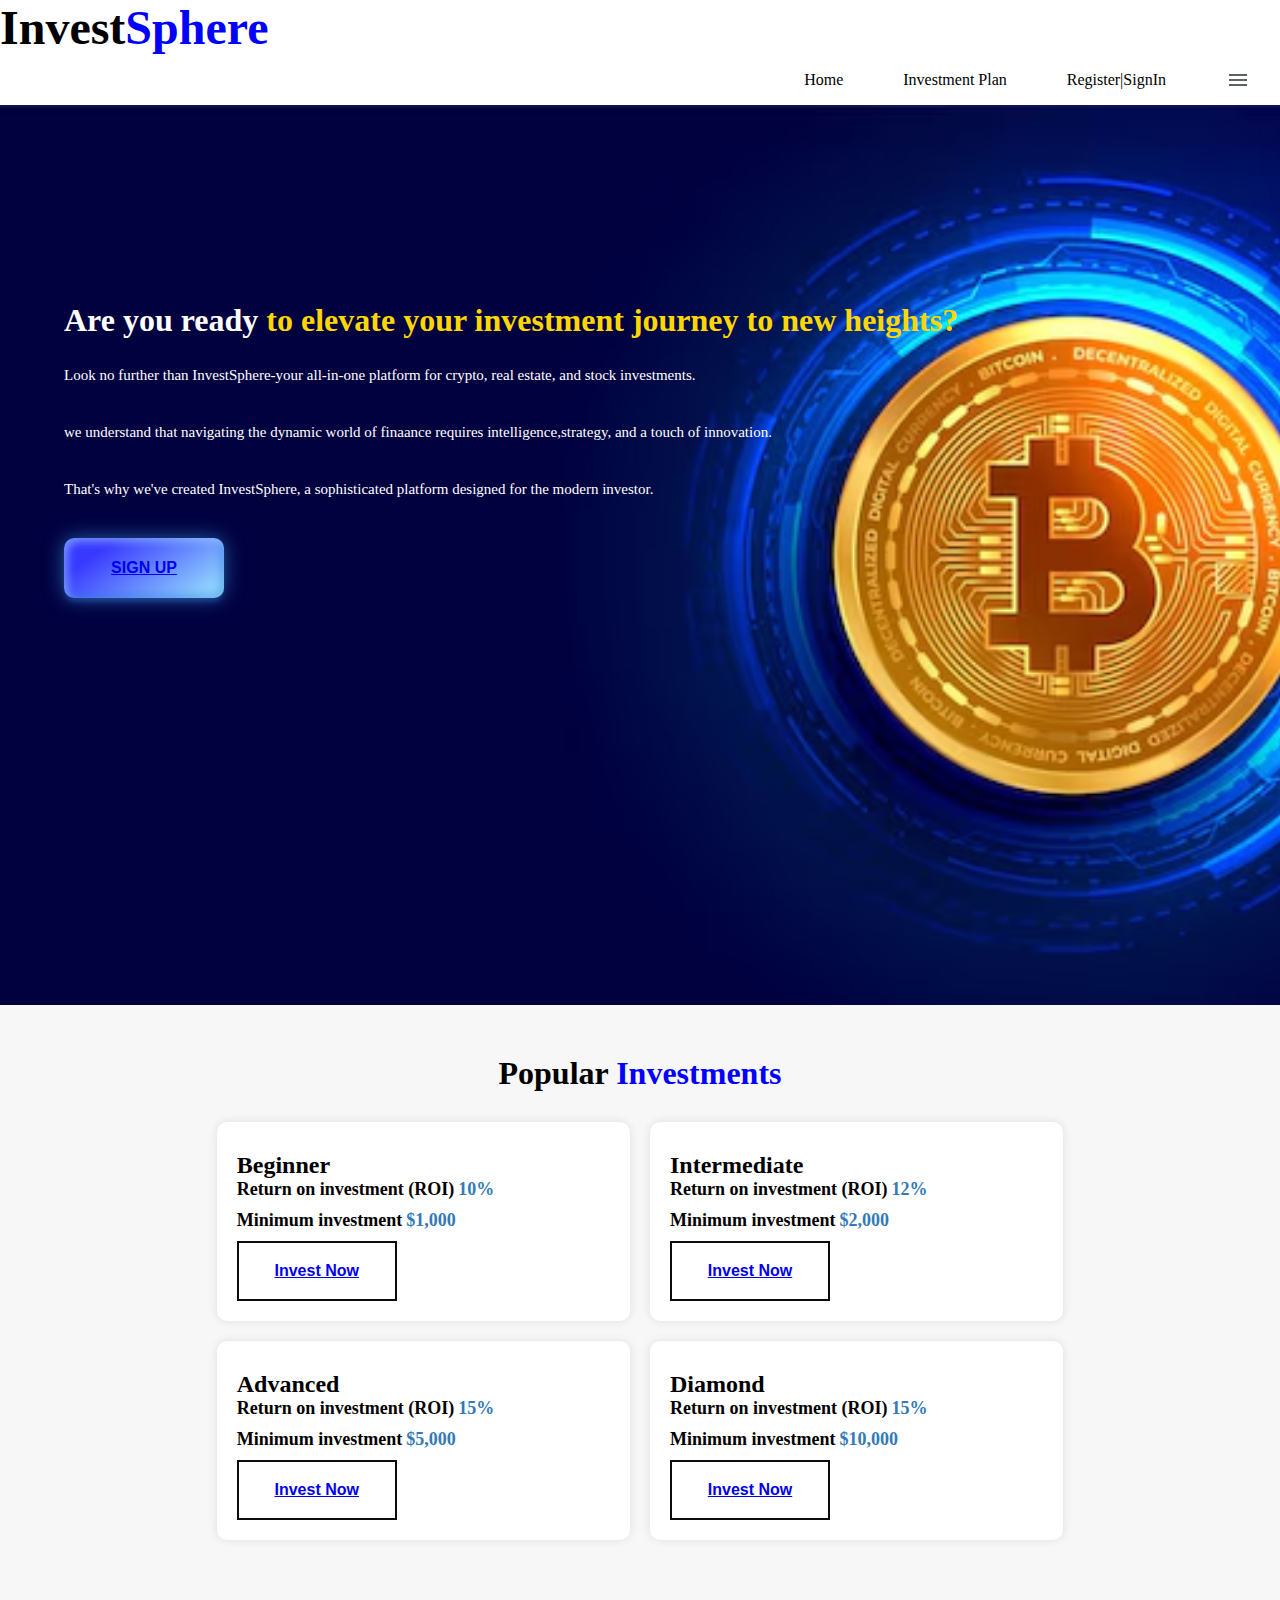
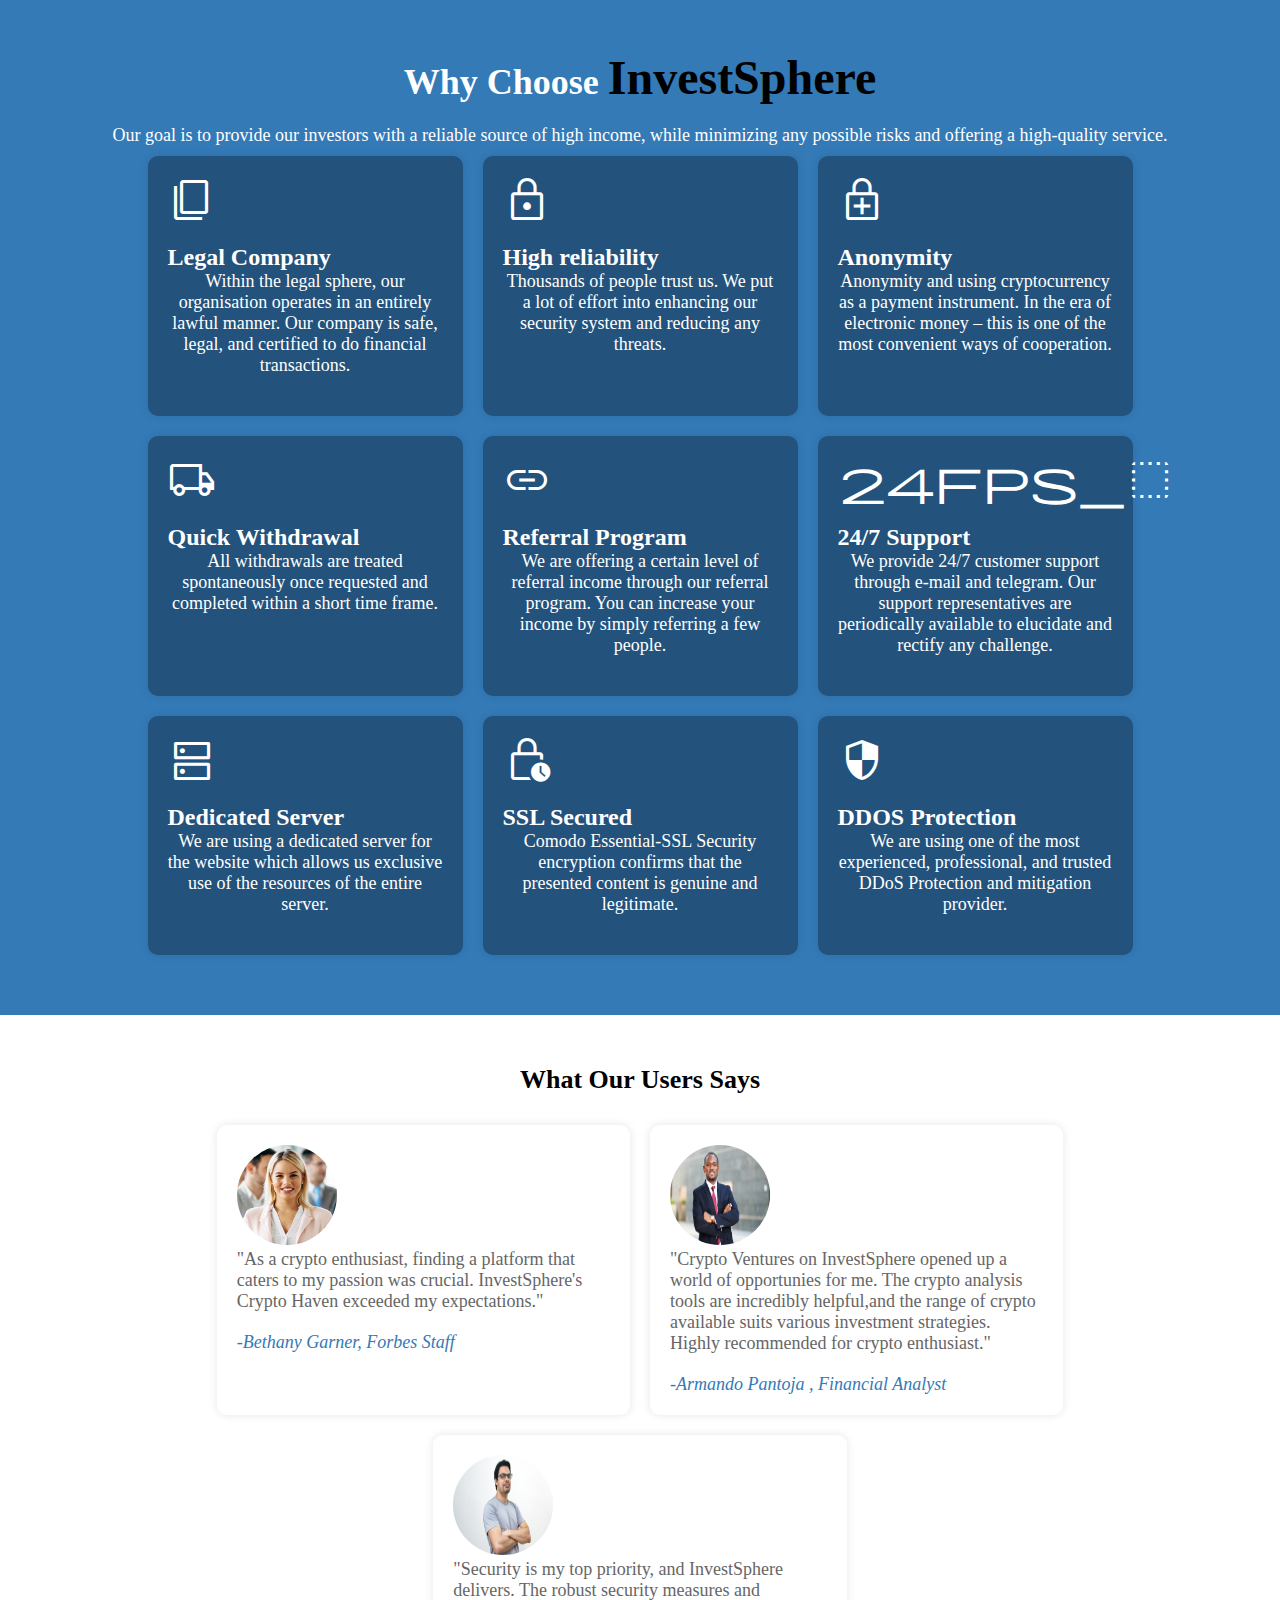
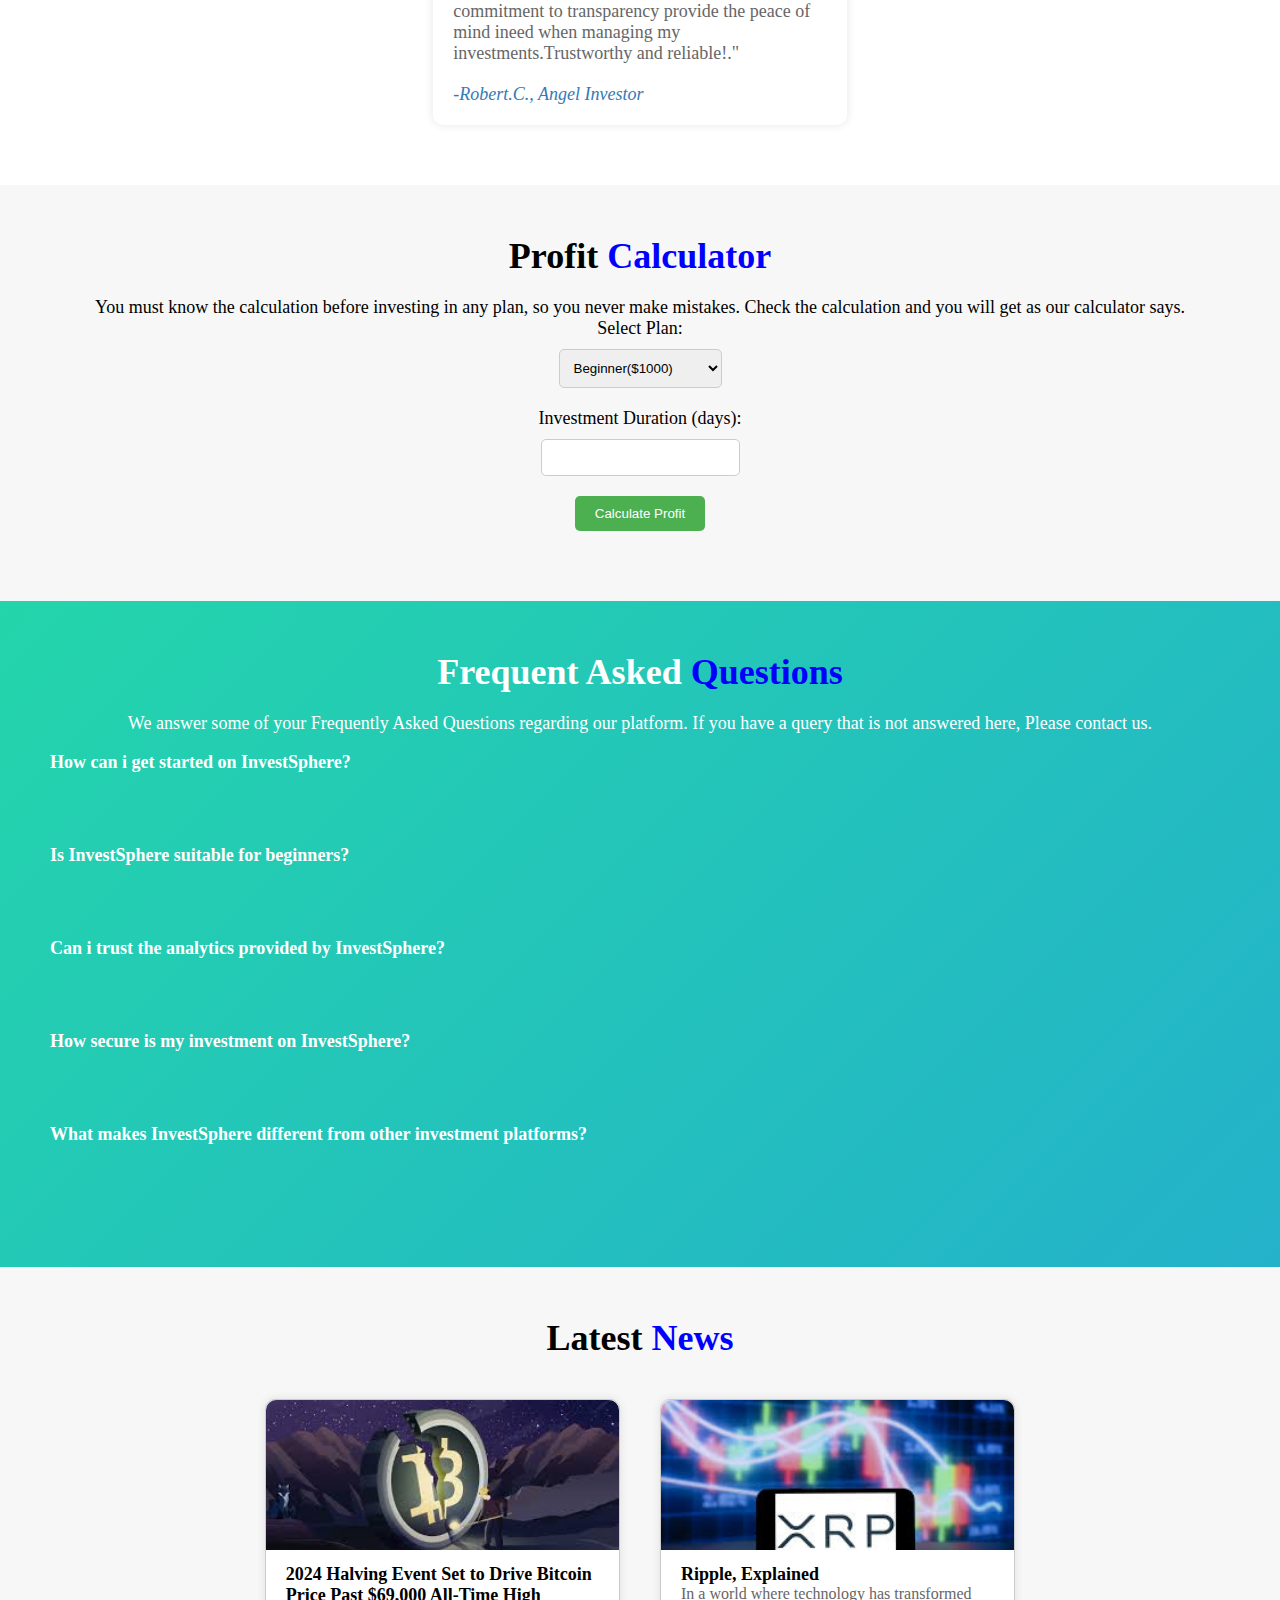
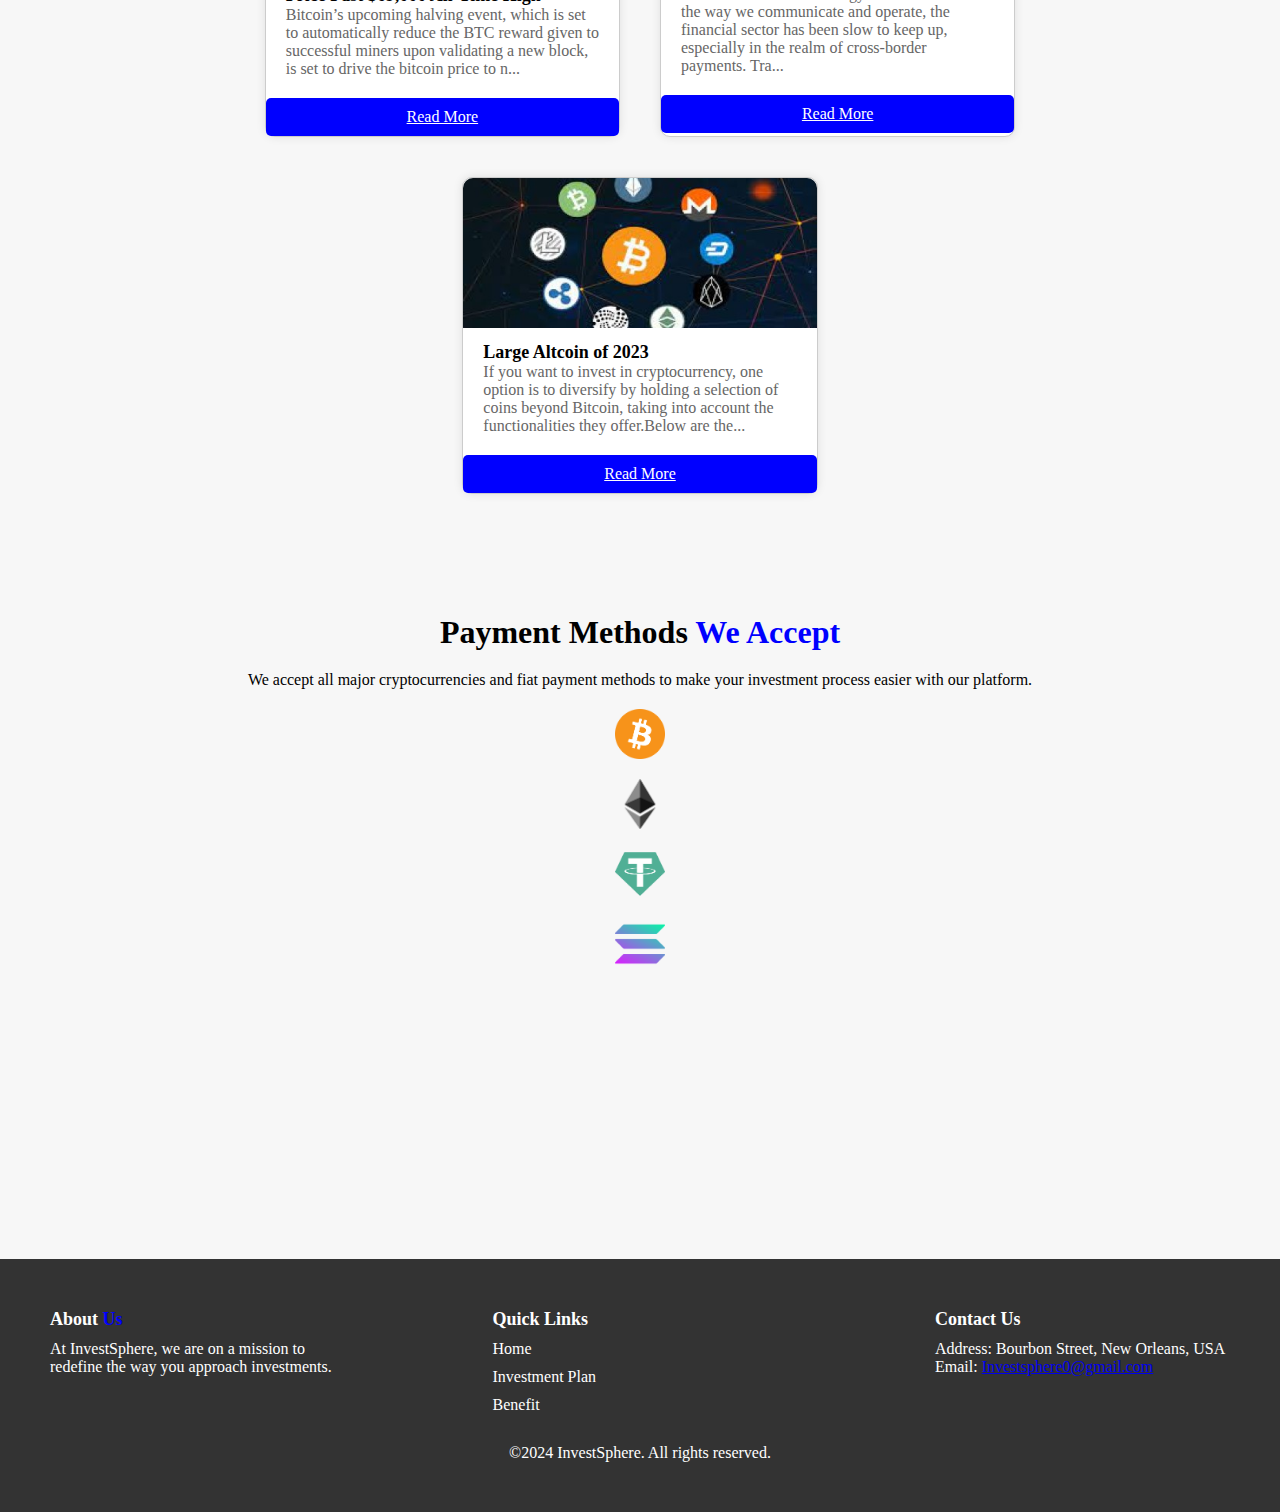
<file: index.html>
<!DOCTYPE html>
<html lang="en">
<head>
    <meta charset="UTF-8">
    <meta name="viewport" content="width=device-width, initial-scale=1.0">
    <title>InvestSphere</title>
    <link rel="stylesheet"href="https://cdnjs.cloudflare.com/ajax/libs/animate.css/4.1.1/animate.min.css"/>
    <link href="https://fonts.googleapis.com/css2?family=Material+Symbols+Outlined" rel="stylesheet">
    <link rel="stylesheet" href="invest.css">
</head>
<body>
    <nav>
        <h1 class="invest-title">Invest<span class="sphere">Sphere</span></h1>
        <ul>
            <li class="hideonmobile"><a href="#home">Home</a></li>
            <li class="hideonmobile"><a href="#investment">Investment Plan</a></li>
            <li><a href="auth/indexx.html">Register|SignIn</a></li>
            <li onclick="showsidebar()"><a href="#"><svg xmlns="http://www.w3.org/2000/svg" height="30px" viewBox="0 -960 960 960" width="24px" fill="#5f6368"><path d="M120-240v-80h720v80H120Zm0-200v-80h720v80H120Zm0-200v-80h720v80H120Z"/></svg></a></li>
        </ul>
        <ul class="sidebar">
            <li onclick="hidesidebar()"><a href="#"><svg xmlns="http://www.w3.org/2000/svg" height="30px" viewBox="0 -960 960 960" width="24px" fill="#5f6368"><path d="m256-200-56-56 224-224-224-224 56-56 224 224 224-224 56 56-224 224 224 224-56 56-224-224-224 224Z"/></svg></a></li>
            <li><a href="#home">Home</a></li>
            <li><a href="#investment">Investment Plan</a></li>
            <li><a href="auth/indexx.html">Register|SignIn</a></li>
        </ul>
    </nav>
        <script>
            function showsidebar() {
                const sidebar = document.querySelector(".sidebar")
                sidebar.style.display="flex"
            }
            function hidesidebar() {
                const sidebar = document.querySelector(".sidebar")
                sidebar.style.display="none"
            }
        </script>
        <section class="hero" id="home">
        <div class="text-box">
            <h1 class="invest">Are you ready<span class="chai"> to elevate your investment journey to new heights?</span></h1>
            <br>
            <p>Look no further than InvestSphere-your all-in-one platform for crypto, real estate, and stock investments.</p>
            <p>we understand that navigating the dynamic world of finaance requires intelligence,strategy, and a touch of innovation.</p>
            <p>That's why we've created InvestSphere, a sophisticated platform designed for the modern investor.</p>
            <button class="button23"><a href="auth/indexx.html">SIGN UP</a></button>
        </div>
    </section>
    <!------featured Investment------>
    <section class="featured-investments" id="investment">
        <h2>Popular <span class="sphere">Investments</span></h2>
        <div class="investment-cards">
        <div class="investment-card">
            <h3>Beginner</h3>
            <ul>
                <li><span class="metric">Return on investment (ROI)</span>
                    <span class="tooltip">Average annual return on investment</span>
                    <span class="value">10%</span></li>
                <li><span class="metric">Minimum investment</span>
                    <span class="tooltip">Minimum amount required to invest</span>
                    <span class="value">$1,000</span></li>
            </ul>
            <button class="learn-more"><a href="auth/indexx.html">Invest Now</a></button>
        </div>
        <div class="investment-card">
            <h3>Intermediate</h3>
            <ul>
                <li><span class="metric">Return on investment (ROI)</span>
                    <span class="tooltip">Average annual return on investment</span>
                    <span class="value">12%</span></li>
                <li><span class="metric">Minimum investment</span>
                    <span class="tooltip">Minimum amount required to invest</span>
                    <span class="value">$2,000</span></li>
            </ul>
            <button class="learn-more"><a href="auth/indexx.html">Invest Now</a></button>
        </div>
        <div class="investment-card">
            <h3>Advanced</h3>
            <ul>
                <li><span class="metric">Return on investment (ROI)</span>
                    <span class="tooltip">Average annual return on investment</span>
                    <span class="value">15%</span></li>
                <li><span class="metric">Minimum investment</span>
                    <span class="tooltip">Minimum amount required to invest</span>
                    <span class="value">$5,000</span></li>
            </ul>
            <button class="learn-more"><a href="auth/indexx.html">Invest Now</a></button>
        </div>
        <div class="investment-card">
            <h3>Diamond</h3>
            <ul>
                <li><span class="metric">Return on investment (ROI)</span>
                    <span class="tooltip">Average annual return on investment</span>
                    <span class="value">15%</span></li>
                <li><span class="metric">Minimum investment</span>
                    <span class="tooltip">Minimum amount required to invest</span>
                    <span class="value">$10,000</span></li>
            </ul>
            <button class="learn-more"><a href="auth/indexx.html">Invest Now</a></button>
        </div>
        </div>
    </section>
    <!------Benefits Section------>
    <section class="benefits" id="benefit">
        <h2>Why Choose <span class="invest-title">InvestSphere</span></h2>
        <p>Our goal is to provide our investors with a reliable source of high income, while minimizing any possible risks and offering a high-quality service.</p>
        <div class="benefit-cards">
            <div class="benefit-card">
                <span class="material-symbols-outlined">content_copy</span>
                <h3>Legal Company</h3>
                <p>Within the legal sphere, our organisation operates in an entirely lawful manner. Our company is safe, legal, and certified to do financial transactions.</p>
            </div>
            <div class="benefit-card">
                <span class="material-symbols-outlined">lock</span>
                <h3>High reliability</h3>
                <p>Thousands of people trust us. We put a lot of effort into enhancing our security system and reducing any threats.</p>
            </div>
            <div class="benefit-card">
                <span class="material-symbols-outlined">enhanced_encryption</span>
                <h3>Anonymity</h3>
                <p>Anonymity and using cryptocurrency as a payment instrument. In the era of electronic money – this is one of the most convenient ways of cooperation.</p>
            </div>
            <div class="benefit-card">
                <span class="material-symbols-outlined">local_shipping</span>
                <h3>Quick Withdrawal</h3>
                <p>All withdrawals are treated spontaneously once requested and completed within a short time frame.</p>
            </div>
            <div class="benefit-card">
                <span class="material-symbols-outlined">link</span>
                <h3>Referral Program</h3>
                <p>We are offering a certain level of referral income through our referral program. You can increase your income by simply referring a few people.</p>
            </div>
            <div class="benefit-card">
                <span class="material-symbols-outlined">24fps_select</span>
                <h3>24/7 Support</h3>
                <p>We provide 24/7 customer support through e-mail and telegram. Our support representatives are periodically available to elucidate and rectify any challenge.</p>
            </div>
            <div class="benefit-card">
                <span class="material-symbols-outlined">dns</span>
                <h3>Dedicated Server</h3>
                <p>We are using a dedicated server for the website which allows us exclusive use of the resources of the entire server.</p>
            </div>
            <div class="benefit-card">
                <span class="material-symbols-outlined">lock_clock</span>
                <h3>SSL Secured</h3>
                <p>Comodo Essential-SSL Security encryption confirms that the presented content is genuine and legitimate.</p>
            </div>
            <div class="benefit-card">
                <span class="material-symbols-outlined">Security</span>
                <h3>DDOS Protection</h3>
                <p>We are using one of the most experienced, professional, and trusted DDoS Protection and mitigation provider.</p>
            </div>
        </div>
    </section>
    <!--Testimonials---->
    <section class="testimonials">
        <h2>What Our Users Says</h2>
        <div class="testimonial-cards">
            <div class="testimonial-card">
                <img src="team-12.jpg" alt="client 1">
                <blockquote>"As a crypto enthusiast, finding a platform that caters to my passion was crucial. InvestSphere's Crypto Haven exceeded my expectations."</blockquote>
                <cite>-Bethany Garner, Forbes Staff</cite>
            </div>
            <div class="testimonial-card">
                <img src="inestsphere.avif" alt="client 2">
                <blockquote>"Crypto Ventures on InvestSphere opened up a world of opportunies for me. The crypto analysis tools are incredibly helpful,and  the range of crypto available suits various investment strategies. Highly recommended for crypto enthusiast."</blockquote>
                <cite>-Armando Pantoja , Financial Analyst</cite>
            </div>
            <div class="testimonial-card">
                <img src="jonas-kakaroto-KIPqvvTOC1s-unsplash.jpg" alt="client 3">
                <blockquote>"Security is my top priority, and InvestSphere delivers. The robust security measures and commitment to transparency provide the peace of mind ineed when managing my investments.Trustworthy and reliable!."</blockquote>
                <cite>-Robert.C., Angel Investor</cite>
            </div>
        </div>
    </section>
    <!-----PROFIT CALCULATOR----->
    <section class="profit-caculator">
        <h2>Profit <span class="sphere">Calculator</span></h2>
        <p>You must know the calculation before investing in any plan, so you never make mistakes. Check the calculation and you will get as our calculator says.</p>
        <form>
            <label for="plan">Select Plan:</label>
            <select id="plan">
                <option value="beginner">Beginner($1000)</option>
                <option value="intermediate">Intermediate($2000)</option>
                <option value="advanced">Advanced($5000)</option>
                <option value="diamond">Diamond($10000)</option>
            </select>

            <label for="investment-days">Investment Duration (days):</label>
            <input type="number" id="investment-days" required>
            
            <button id="calculate-profit">Calculate Profit</button>
        </form>
        <div id="profit-result"></div>
    </section>
    <script>
        // defines plan details
        const plans = { beginner: { minInvestment: 1000,dailyReturn: 2}, intermediate: { minInvestment: 2000,dailyReturn: 3}, advanced: { minInvestment: 5000,dailyReturn: 4}, diamond: { minInvestment: 10000,dailyReturn: 5}, };
        //Get input fields and result div
        const planSelect = document.getElementById('plan');
        const investmentDaysinput = document.getElementById('investment-days');
        const calculateProfitButton = document.getElementById('calculate-profit');
        const profitResultDiv = document.getElementById('profit-result');
        // Add event listener to calcaulate profit button
        calculateProfitButton.addEventListener('click', (e) => {
            e.preventDefault();
            // GET SElected plan and investment duration
            const selectedPlan = planSelect.value;
            const investmentDays = parseInt(investmentDaysinput.value);
            //Calculate profit
            const minInvestment = plans[selectedPlan].minInvestment;
            const dailyReturn = plans[selectedPlan].dailyReturn / 100;
            const totalReturn = (minInvestment * dailyReturn) * investmentDays;
            const profit = totalReturn + minInvestment;
            // Display profit result
            profitResultDiv.innerText = `Total Profit after ${investmentDays} days: $${profit.toFixed(2)}`;
        });
    </script>
    <!------FAQ SECTION------->
    <section class="faq">
        <h2>Frequent Asked <span class="sphere">Questions</span></h2>
        <p style="font-size: 18px; text-align: center; color: white;">We answer some of your Frequently Asked Questions regarding our platform. If you have a query that is not answered here, Please contact us.</p>
        <br>
        <dl>
            <dt><a href="#" class="faq-question">How can i get started on InvestSphere?</a></dt>
            <dd class="faq-answer"><p>Getting started is simple. Sign up on our platform, explore the available investment options, and use our intuitive tools to make your first investment. Our support team is also available to assist you every step of the way.</p></dd>
            <dt><a href="#" class="faq-question">Is InvestSphere suitable for beginners?</a></dt>
            <dd class="faq-answer"><p>Yes, InvestSphere is designed to cater to investors of all levels. Our user-friendly interface, educational resources, and diverse investment options make it easy for beginners to navigate and start building a robust investment portfolio.</p></dd>
            <dt><a href="#" class="faq-question">Can i trust the analytics provided by InvestSphere?</a></dt>
            <dd class="faq-answer"><p>Absolutely. Our analytics are powered by cutting-edge algorithms and real-time data, ensuring accuracy and relevance. We are committed to providing you with the tools you need to make informed investment decisions.</p></dd>
            <dt><a href="#" class="faq-question">How secure is my investment on InvestSphere?</a></dt>
            <dd class="faq-answer"><p>At InvestSphere, security is paramount. We employ state-of-the-art encryption and security measures to safeguard your investments and personal information. You can trade with confidence, knowing that your assets are protected.</p></dd>
            <dt><a href="#" class="faq-question">What makes InvestSphere different from other investment platforms?</a></dt>
            <dd class="faq-answer"><p>InvestSphere stands out with its comprehensive investment ecosystem, covering crypto, real estate, and stocks. Our innovative use of intelligent analytics, user-friendly interface, and commitment to education set us apart, providing a holistic investment experience.</p></dd>
        </dl>
    </section>
        <script>
            // Add event listener to faq question
            const faqQuestions = document.querySelectorAll('.faq dt');

            faqQuestions.forEach((question) => {
                question.addEventListener('click', (e) => {
                    e.preventDefault();
                    const answer = question.nextElementSibling;
                    answer.classList.toggle('active');
                });
            });
        </script>
        <!----Latest News Section------>
        <section class="latest-news">
            <h2>Latest <span class="sphere">News</span></h2>
            <div class="news-cards">
                <div class="news-card">
                    <img src="bitcoin hal.jpg" alt="bitcoin havling image">
                    <h3>2024 Halving Event Set to Drive Bitcoin Price Past $69,000 All-Time High</h3>
                    <p>Bitcoin’s upcoming halving event, which is set to automatically reduce the BTC reward given to successful miners upon validating a new block, is set to drive the bitcoin price to n...</p>
                    <a href="#" class="read-more">Read More</a>
                </div>
                <div class="news-card">
                    <img src="ripple ha.jpg" alt="ripple image">
                    <h3>Ripple, Explained</h3>
                    <p>In a world where technology has transformed the way we communicate and operate, the financial sector has been slow to keep up, especially in the realm of cross-border payments. Tra...</p>
                    <a href="#" class="read-more">Read More</a>
                </div>
                <div class="news-card">
                    <img src="thumb_6568f724bcd311701377828.jpeg" alt="">
                    <h3>Large Altcoin of 2023</h3>
                    <p>If you want to invest in cryptocurrency, one option is to diversify by holding a selection of coins beyond Bitcoin, taking into account the functionalities they offer.Below are the...</p>
                    <a href="#" class="read-more">Read More</a>
                </div>
            </div>
        </section>
        <!----- PAYMENT MENTHODS---->
        <section class="payment-methods">
            <h2>Payment Methods <span class="sphere">We Accept</span></h2>
            <p>We accept all major cryptocurrencies and fiat payment methods to make your investment process easier with our platform.</p>
            <div class="payment-logos-container">
                <div class="payment-logos">
                    <img src="bitcoin-btc-logo.png" alt="bitcoin img">
                    <img src="ethereum-eth-logo.png" alt="eth img">
                    <img src="tether-usdt-logo.png" alt="usdt image">
                    <img src="solana-sol-logo.png" alt="solana-sol-logo">
                </div>
            </div>
        </section>
        <!---- FOOTER SECTION----->
        <footer class="footer">
            <div class="footer-content">
                <div class="footer-about" id="#about">
                    <h3>About <span class="sphere">Us</span></h3>
                    <p>At InvestSphere, we are on a mission to redefine the way you approach investments.</p>
                </div>
                <div class="footer-links">
                    <h3>Quick Links</h3>
                    <ul>
                        <li><a href="#home">Home</a></li>
                        <li><a href="#investment">Investment Plan</a></li>
                        <li><a href="#benefit">Benefit</a></li>
                    </ul>
                </div>
                <div class="footer-contact">
                    <h3>Contact Us</h3>
                    <p>Address: Bourbon Street, New Orleans, USA</p>
                    <p>Email: <a href="malito:Investsphere0@gmail.com">Investsphere0@gmail.com</a></p>
                </div>
            </div>
            <div class="footer-copyright">
                <p>&copy;2024 InvestSphere. All rights reserved.</p>
            </div>
        </footer>
        <!--Start of Tawk.to Script-->
<script type="text/javascript">
    var Tawk_API=Tawk_API||{}, Tawk_LoadStart=new Date();
    (function(){
    var s1=document.createElement("script"),s0=document.getElementsByTagName("script")[0];
    s1.async=true;
    s1.src='https://embed.tawk.to/6730a7fd2480f5b4f59b5614/1icb10dq8';
    s1.charset='UTF-8';
    s1.setAttribute('crossorigin','*');
    s0.parentNode.insertBefore(s1,s0);
    })();
    </script>
    <!--End of Tawk.to Script-->
</body>
</html>
</file>
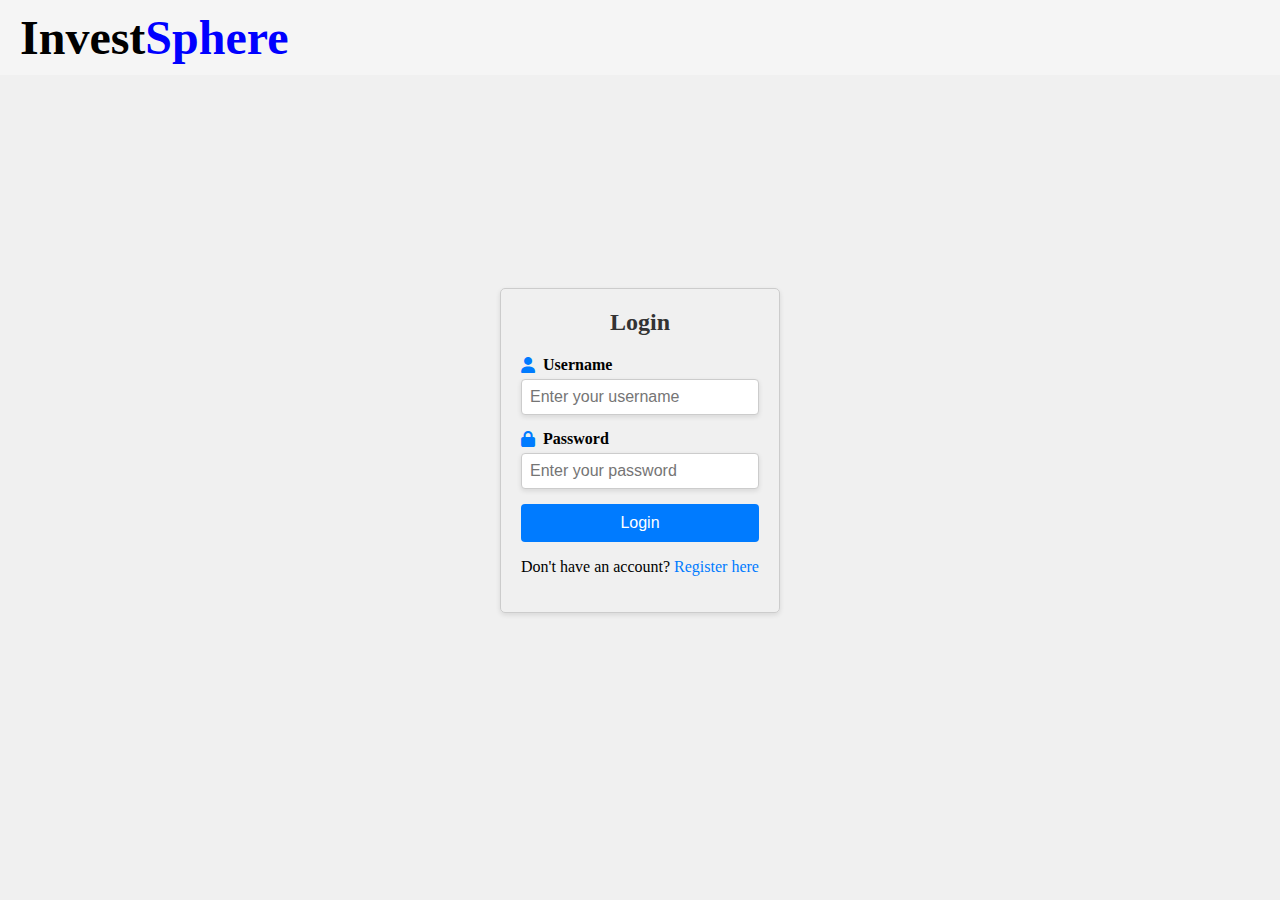
<file: auth/index.html>
<!DOCTYPE html>
<html lang="en">
<head>
    <meta charset="UTF-8">
    <meta name="viewport" content="width=device-width, initial-scale=1.0">
    <title>Login / Registration</title>
    <link rel="stylesheet" href="https://cdnjs.cloudflare.com/ajax/libs/font-awesome/6.0.0-beta3/css/all.min.css">
    <link rel="stylesheet" href="styee.css">
</head>
<body>
    <header>
        <nav>
            <h1 class="invest-title">Invest<span class="sphere">Sphere</span></h1>
        </nav>
    </header>
    <div id="form-container">
        <h2>Login</h2>
        <form id="login-form">
            <div class="form-group">
                <label for="login-username">
                    <i class="fas fa-user"></i> <!-- User Icon -->
                    Username
                </label>
                <input type="text" id="login-username" placeholder="Enter your username" required>
            </div>
            <div class="form-group">
                <label for="login-password">
                    <i class="fas fa-lock"></i> <!-- Lock Icon -->
                    Password
                </label>
                <input type="password" id="login-password" placeholder="Enter your password" required>
            </div>
            <button type="button" id="login-button">Login</button>
            <p>Don't have an account? <a href="#" id="show-register">Register here</a></p>
        </form>

        <h2 style="display: none;">Register</h2>
        <form id="register-form" style="display: none;">
            <div class="form-group">
                <label for="email">
                    <i class="fas fa-envelope"></i>
                    Email
                </label>
                <input type="email" id="email" placeholder="Enter your email" required>
            </div>
            <div class="form-group">
                <label for="username">
                    <i class="fas fa-user"></i>
                    Username
                </label>
                <input type="text" id="username" placeholder="Enter your username" required>
            </div>
            <div class="form-group">
                <label for="password">
                    <i class="fas fa-lock"></i>
                    Password
                </label>
                <input type="password" id="password" placeholder="Enter your password" required>
            </div>
            <button type="button" id="register-button">Register</button>
            <p>Already have an account? <a href="#" id="show-login">Login here</a></p>
        </form>
    </div>


    <script>
        document.getElementById('register-button').addEventListener('click', function() {
    const username = document.getElementById('username').value;
    const password = document.getElementById('password').value;

    if (username && password) {
        const userData = { username, password };
        localStorage.setItem('user', JSON.stringify(userData));
        alert('Registration successful!');
    } else {
        alert('Please fill in all fields.');
    }
});

document.getElementById('login-button').addEventListener('click', function() {
    const loginUsername = document.getElementById('login-username').value;
    const loginPassword = document.getElementById('login-password').value;

    const storedUser = JSON.parse(localStorage.getItem('user'));

    if (storedUser && storedUser.username === loginUsername && storedUser.password === loginPassword) {
        alert('Login successful!');
        localStorage.setItem('loggedInUser', loginUsername);
        window.location.href = 'Dashboard.html';  // Redirect to the dashboard page
    } else {
        alert('Invalid username or password.');
    }
});

// Toggle between register and login forms
document.getElementById('show-login').addEventListener('click', function() {
    document.getElementById('register-form').style.display = 'none';
    document.getElementById('login-form').style.display = 'block';
});

document.getElementById('show-register').addEventListener('click', function() {
    document.getElementById('login-form').style.display = 'none';
    document.getElementById('register-form').style.display = 'block';
});
    </script>
</body>
</html>
</file>
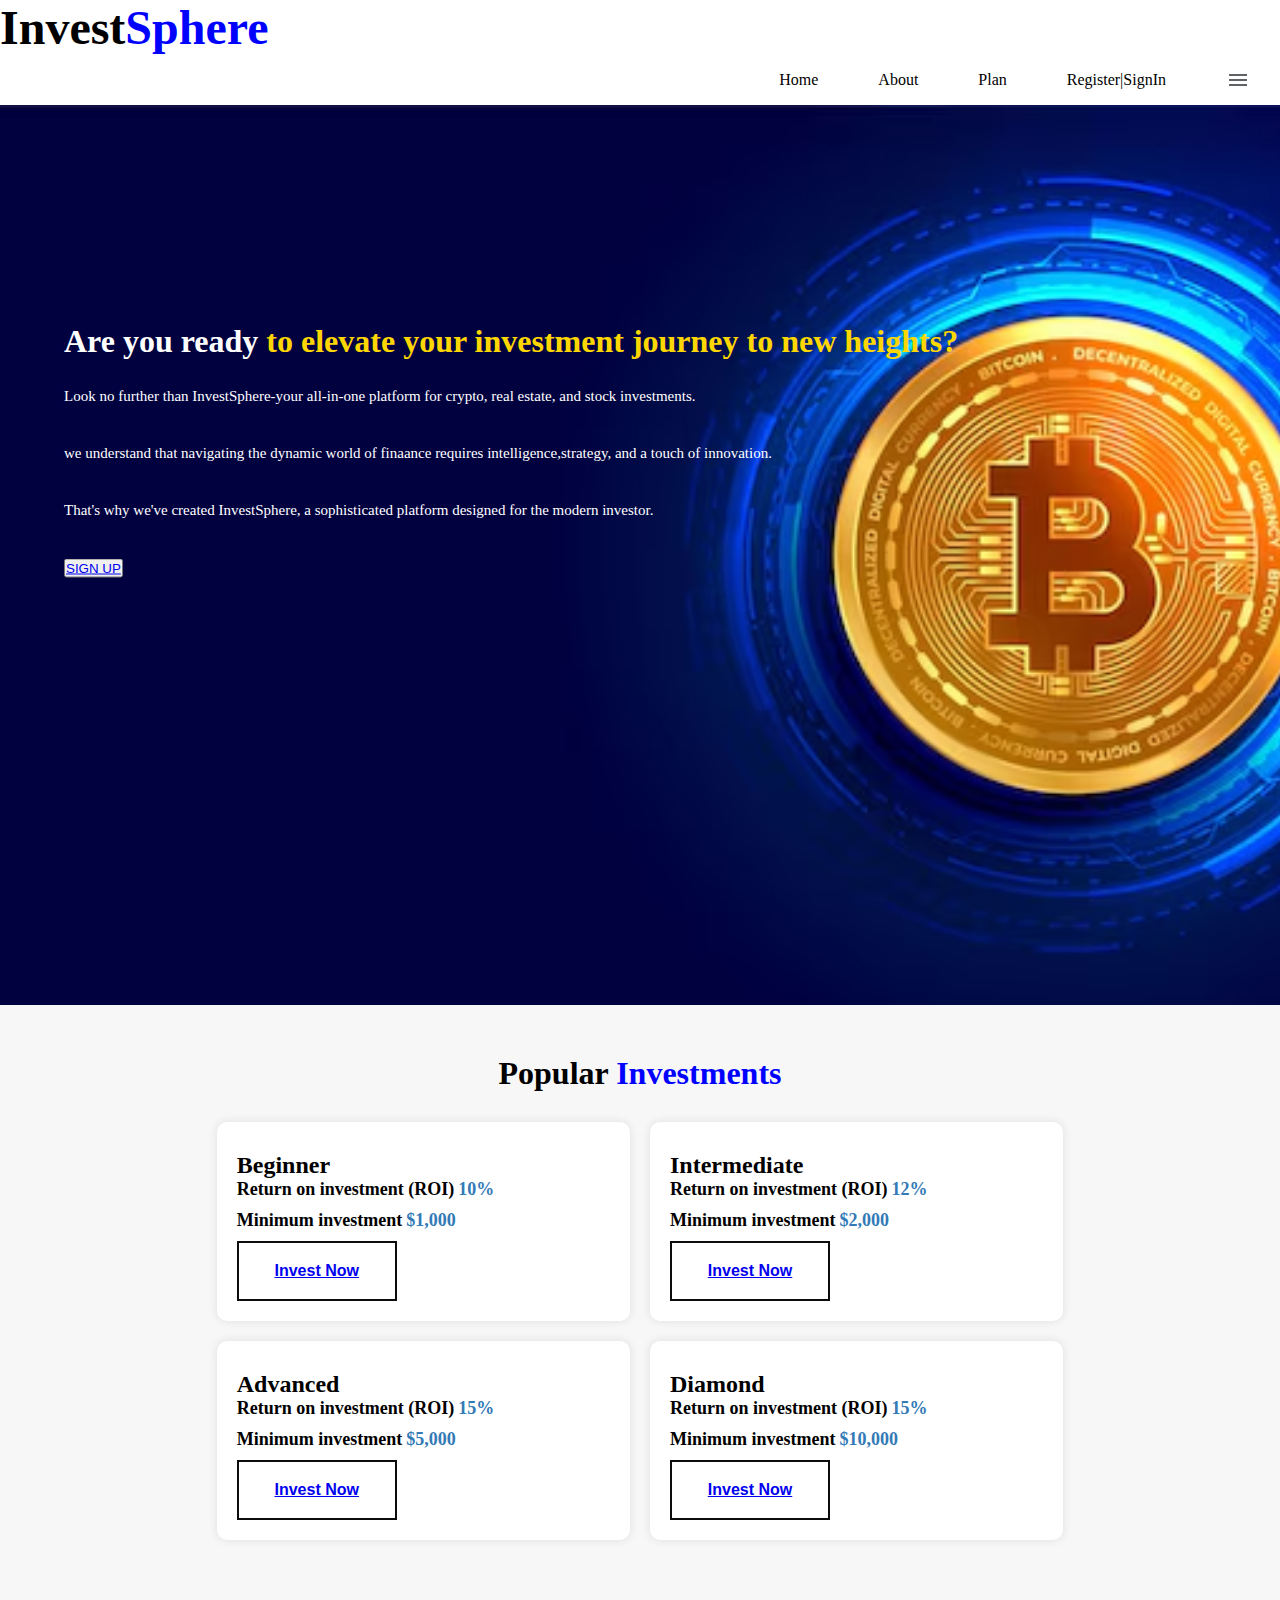
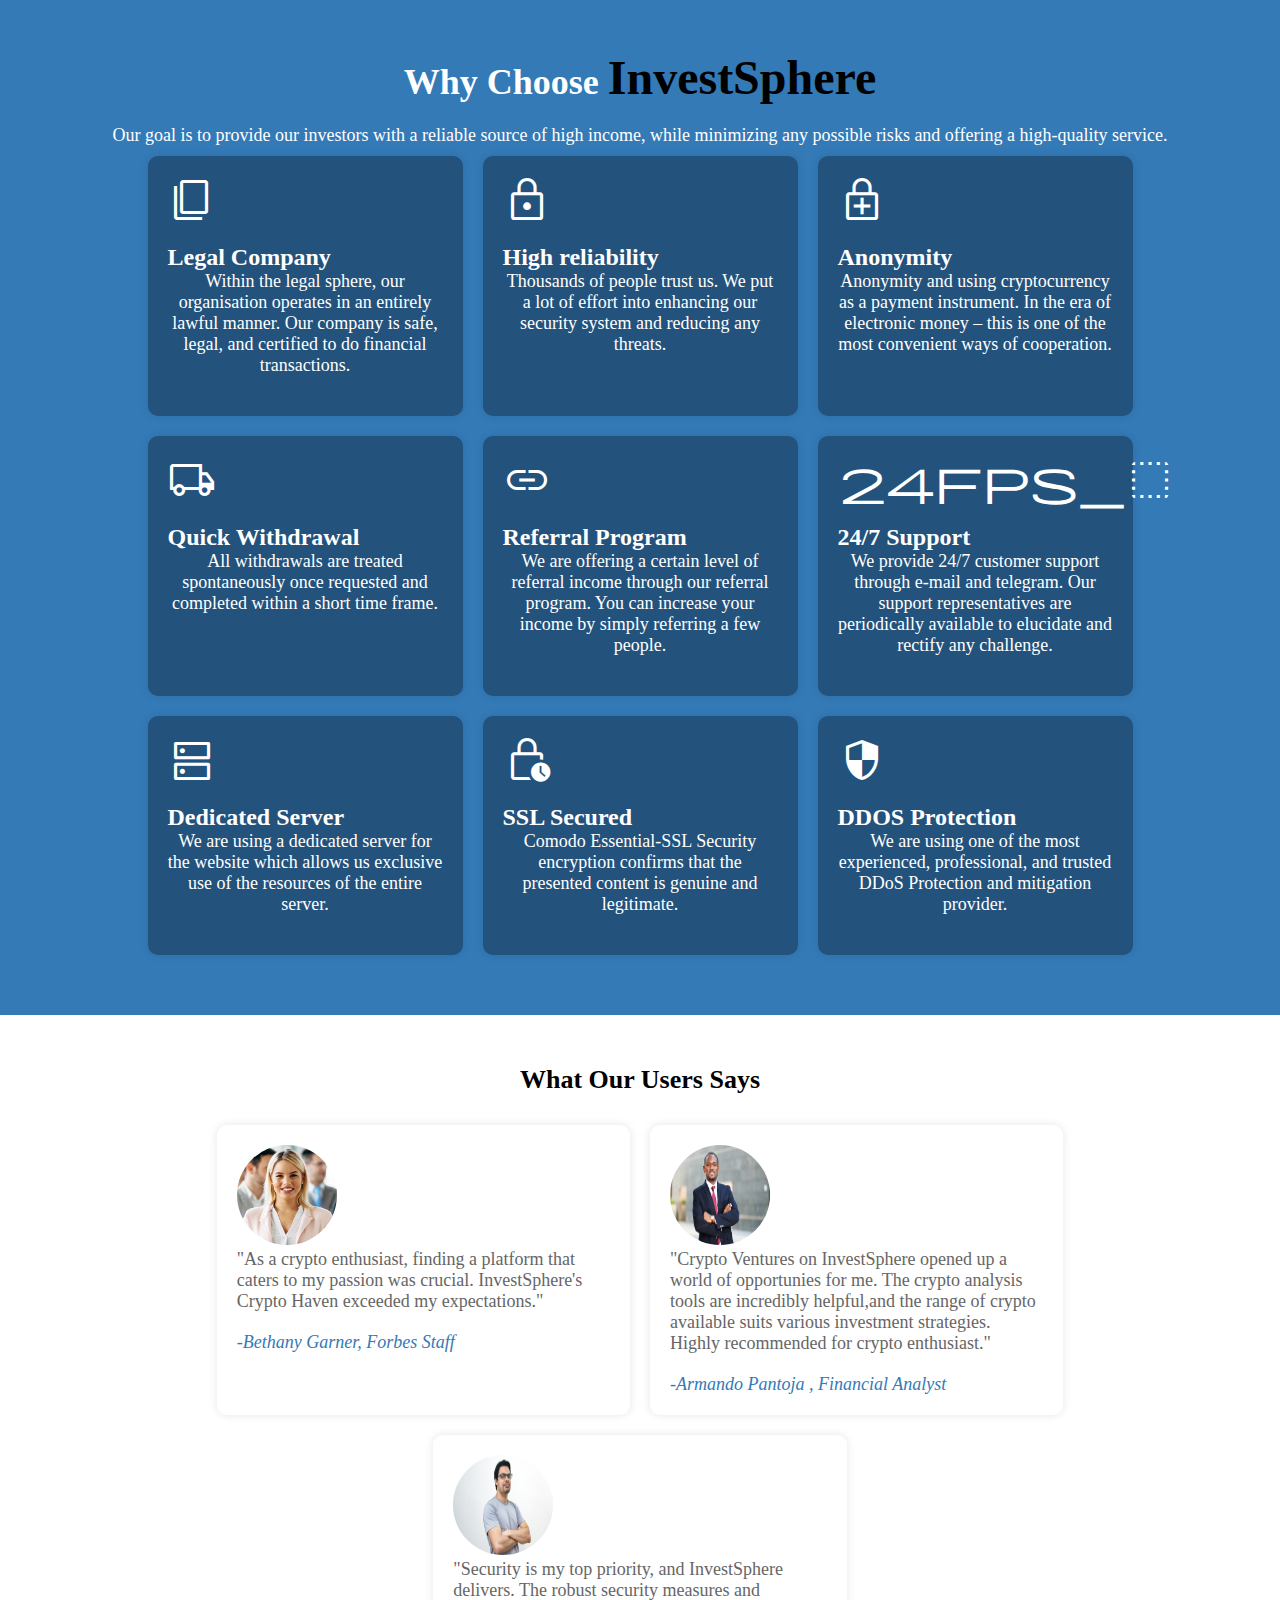
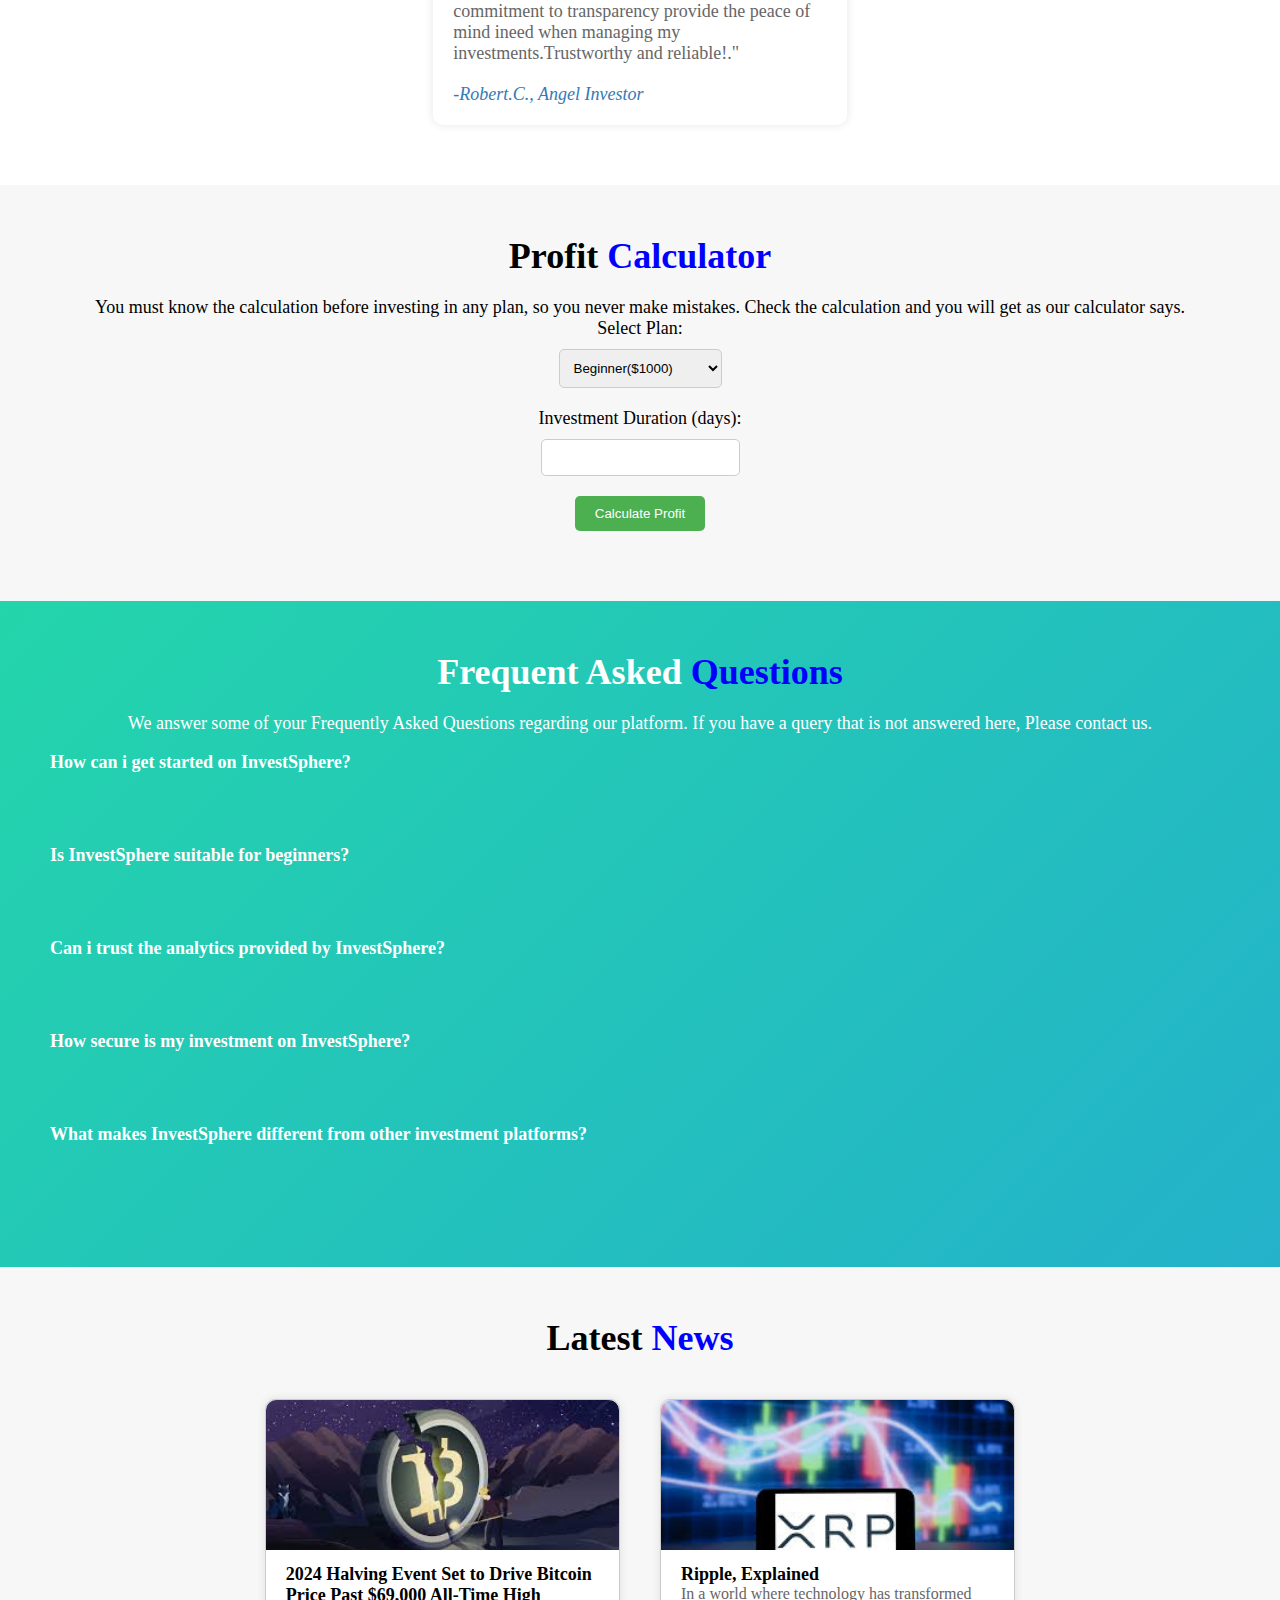
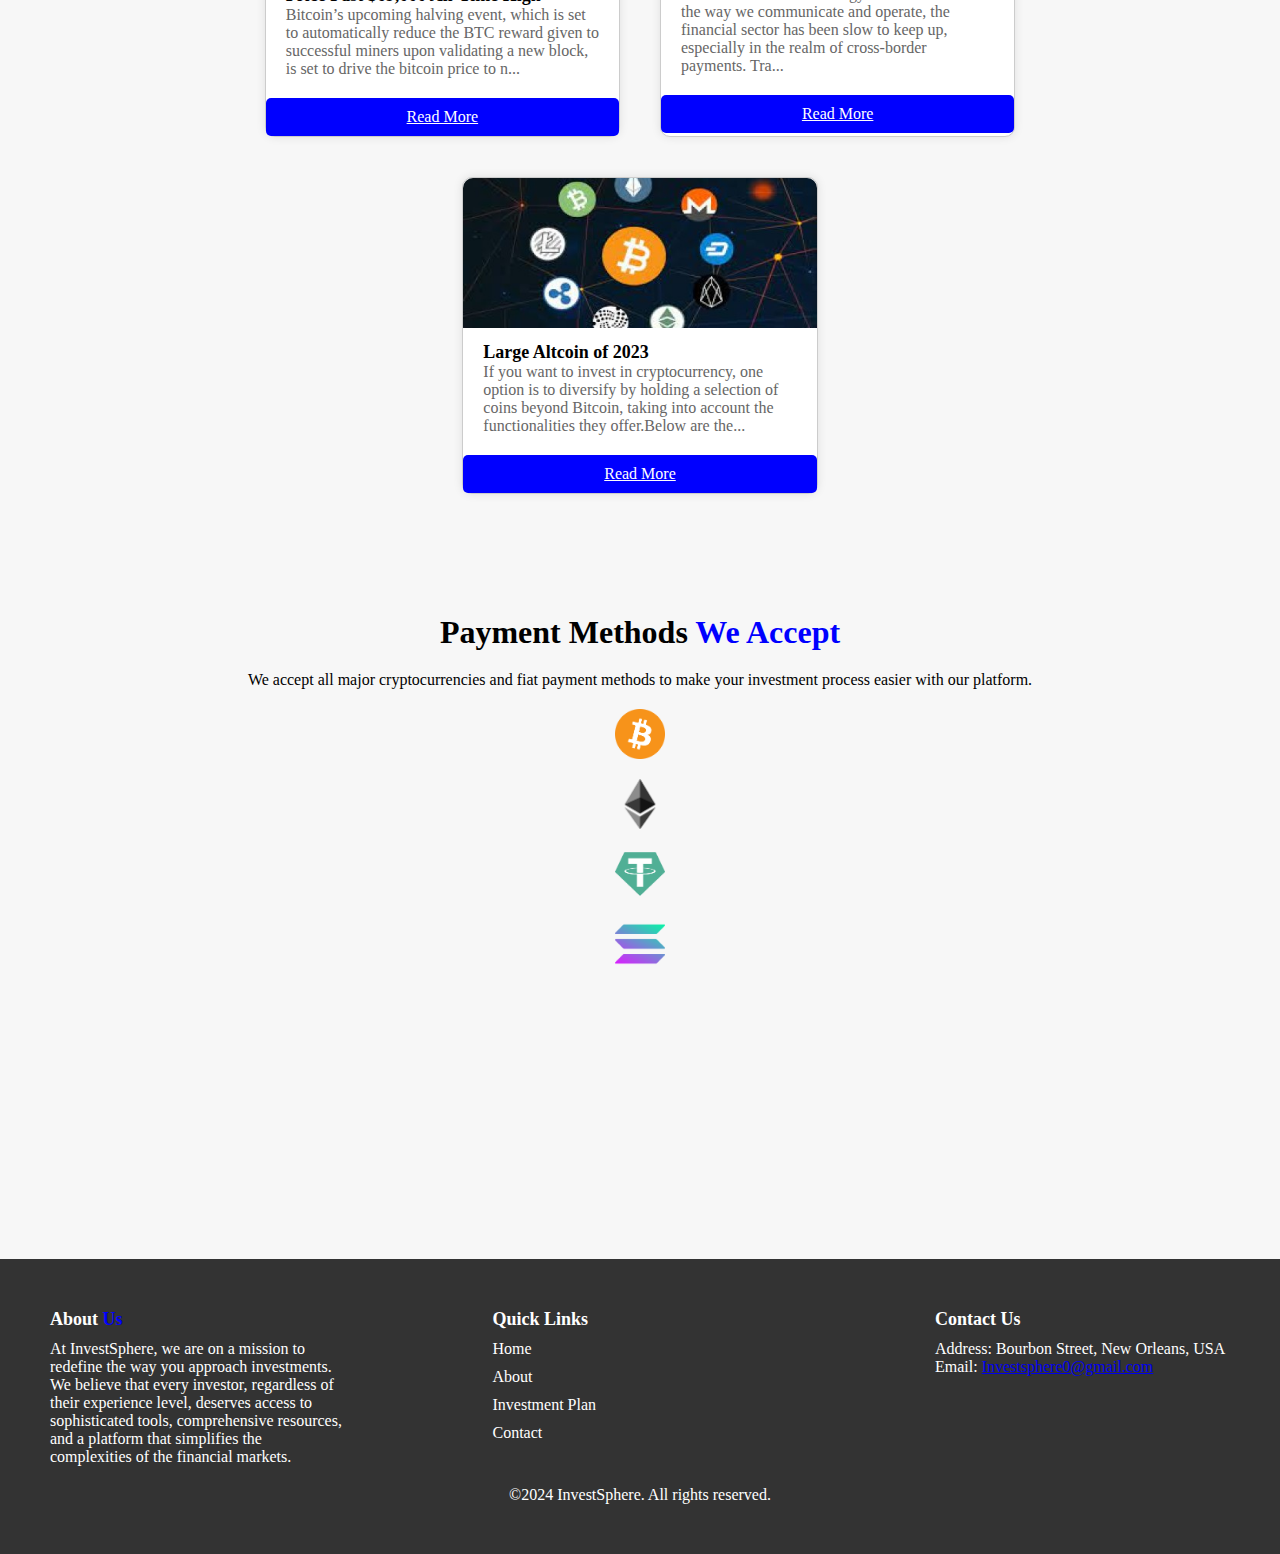
<file: landing.html>
<!DOCTYPE html>
<html lang="en">
<head>
    <meta charset="UTF-8">
    <meta name="viewport" content="width=device-width, initial-scale=1.0">
    <title>InvestSphere</title>
    <link rel="stylesheet"href="https://cdnjs.cloudflare.com/ajax/libs/animate.css/4.1.1/animate.min.css"/>
    <link href="https://fonts.googleapis.com/css2?family=Material+Symbols+Outlined" rel="stylesheet">
    <link rel="stylesheet" href="invest.css">
</head>
<body>
    <nav>
        <h1 class="invest-title">Invest<span class="sphere">Sphere</span></h1>
        <ul>
            <li class="hideonmobile"><a href="#home">Home</a></li>
            <li class="hideonmobile"><a href="#about">About</a></li>
            <li class="hideonmobile"><a href="#plan">Plan</a></li>
            <li><a href="auth/index.html">Register|SignIn</a></li>
            <li onclick="showsidebar()"><a href="#"><svg xmlns="http://www.w3.org/2000/svg" height="30px" viewBox="0 -960 960 960" width="24px" fill="#5f6368"><path d="M120-240v-80h720v80H120Zm0-200v-80h720v80H120Zm0-200v-80h720v80H120Z"/></svg></a></li>
        </ul>
        <ul class="sidebar">
            <li onclick="hidesidebar()"><a href="#"><svg xmlns="http://www.w3.org/2000/svg" height="30px" viewBox="0 -960 960 960" width="24px" fill="#5f6368"><path d="m256-200-56-56 224-224-224-224 56-56 224 224 224-224 56 56-224 224 224 224-56 56-224-224-224 224Z"/></svg></a></li>
            <li><a href="#home">Home</a></li>
            <li><a href="#about">About</a></li>
            <li><a href="#plan">Plan</a></li>
            <li><a href="#contact">Contact</a></li>
            <li><a href="auth/index.html">SIGNUP|SIGNIN</a></li>
        </ul>
    </nav>
        <script>
            function showsidebar() {
                const sidebar = document.querySelector(".sidebar")
                sidebar.style.display="flex"
            }
            function hidesidebar() {
                const sidebar = document.querySelector(".sidebar")
                sidebar.style.display="none"
            }
        </script>
        <section class="hero">
        <div class="text-box">
            <h1 class="invest">Are you ready<span class="chai"> to elevate your investment journey to new heights?</span></h1>
            <br>
            <p>Look no further than InvestSphere-your all-in-one platform for crypto, real estate, and stock investments.</p>
            <p>we understand that navigating the dynamic world of finaance requires intelligence,strategy, and a touch of innovation.</p>
            <p>That's why we've created InvestSphere, a sophisticated platform designed for the modern investor.</p>
            <button class="button20"><a href="auth/index.html">SIGN UP</a></button>
        </div>
    </section>
    <!------featured Investment------>
    <section class="featured-investments">
        <h2>Popular <span class="sphere">Investments</span></h2>
        <div class="investment-cards">
        <div class="investment-card">
            <h3>Beginner</h3>
            <ul>
                <li><span class="metric">Return on investment (ROI)</span>
                    <span class="tooltip">Average annual return on investment</span>
                    <span class="value">10%</span></li>
                <li><span class="metric">Minimum investment</span>
                    <span class="tooltip">Minimum amount required to invest</span>
                    <span class="value">$1,000</span></li>
            </ul>
            <button class="learn-more"><a href="auth/index.html">Invest Now</a></button>
        </div>
        <div class="investment-card">
            <h3>Intermediate</h3>
            <ul>
                <li><span class="metric">Return on investment (ROI)</span>
                    <span class="tooltip">Average annual return on investment</span>
                    <span class="value">12%</span></li>
                <li><span class="metric">Minimum investment</span>
                    <span class="tooltip">Minimum amount required to invest</span>
                    <span class="value">$2,000</span></li>
            </ul>
            <button class="learn-more"><a href="auth/index.html">Invest Now</a></button>
        </div>
        <div class="investment-card">
            <h3>Advanced</h3>
            <ul>
                <li><span class="metric">Return on investment (ROI)</span>
                    <span class="tooltip">Average annual return on investment</span>
                    <span class="value">15%</span></li>
                <li><span class="metric">Minimum investment</span>
                    <span class="tooltip">Minimum amount required to invest</span>
                    <span class="value">$5,000</span></li>
            </ul>
            <button class="learn-more"><a href="auth/index.html">Invest Now</a></button>
        </div>
        <div class="investment-card">
            <h3>Diamond</h3>
            <ul>
                <li><span class="metric">Return on investment (ROI)</span>
                    <span class="tooltip">Average annual return on investment</span>
                    <span class="value">15%</span></li>
                <li><span class="metric">Minimum investment</span>
                    <span class="tooltip">Minimum amount required to invest</span>
                    <span class="value">$10,000</span></li>
            </ul>
            <button class="learn-more"><a href="auth/index.html">Invest Now</a></button>
        </div>
        </div>
    </section>
    <!------Benefits Section------>
    <section class="benefits">
        <h2>Why Choose <span class="invest-title">InvestSphere</span></h2>
        <p>Our goal is to provide our investors with a reliable source of high income, while minimizing any possible risks and offering a high-quality service.</p>
        <div class="benefit-cards">
            <div class="benefit-card">
                <span class="material-symbols-outlined">content_copy</span>
                <h3>Legal Company</h3>
                <p>Within the legal sphere, our organisation operates in an entirely lawful manner. Our company is safe, legal, and certified to do financial transactions.</p>
            </div>
            <div class="benefit-card">
                <span class="material-symbols-outlined">lock</span>
                <h3>High reliability</h3>
                <p>Thousands of people trust us. We put a lot of effort into enhancing our security system and reducing any threats.</p>
            </div>
            <div class="benefit-card">
                <span class="material-symbols-outlined">enhanced_encryption</span>
                <h3>Anonymity</h3>
                <p>Anonymity and using cryptocurrency as a payment instrument. In the era of electronic money – this is one of the most convenient ways of cooperation.</p>
            </div>
            <div class="benefit-card">
                <span class="material-symbols-outlined">local_shipping</span>
                <h3>Quick Withdrawal</h3>
                <p>All withdrawals are treated spontaneously once requested and completed within a short time frame.</p>
            </div>
            <div class="benefit-card">
                <span class="material-symbols-outlined">link</span>
                <h3>Referral Program</h3>
                <p>We are offering a certain level of referral income through our referral program. You can increase your income by simply referring a few people.</p>
            </div>
            <div class="benefit-card">
                <span class="material-symbols-outlined">24fps_select</span>
                <h3>24/7 Support</h3>
                <p>We provide 24/7 customer support through e-mail and telegram. Our support representatives are periodically available to elucidate and rectify any challenge.</p>
            </div>
            <div class="benefit-card">
                <span class="material-symbols-outlined">dns</span>
                <h3>Dedicated Server</h3>
                <p>We are using a dedicated server for the website which allows us exclusive use of the resources of the entire server.</p>
            </div>
            <div class="benefit-card">
                <span class="material-symbols-outlined">lock_clock</span>
                <h3>SSL Secured</h3>
                <p>Comodo Essential-SSL Security encryption confirms that the presented content is genuine and legitimate.</p>
            </div>
            <div class="benefit-card">
                <span class="material-symbols-outlined">Security</span>
                <h3>DDOS Protection</h3>
                <p>We are using one of the most experienced, professional, and trusted DDoS Protection and mitigation provider.</p>
            </div>
        </div>
    </section>
    <!--Testimonials---->
    <section class="testimonials">
        <h2>What Our Users Says</h2>
        <div class="testimonial-cards">
            <div class="testimonial-card">
                <img src="team-12.jpg" alt="client 1">
                <blockquote>"As a crypto enthusiast, finding a platform that caters to my passion was crucial. InvestSphere's Crypto Haven exceeded my expectations."</blockquote>
                <cite>-Bethany Garner, Forbes Staff</cite>
            </div>
            <div class="testimonial-card">
                <img src="inestsphere.avif" alt="client 2">
                <blockquote>"Crypto Ventures on InvestSphere opened up a world of opportunies for me. The crypto analysis tools are incredibly helpful,and  the range of crypto available suits various investment strategies. Highly recommended for crypto enthusiast."</blockquote>
                <cite>-Armando Pantoja , Financial Analyst</cite>
            </div>
            <div class="testimonial-card">
                <img src="jonas-kakaroto-KIPqvvTOC1s-unsplash.jpg" alt="client 3">
                <blockquote>"Security is my top priority, and InvestSphere delivers. The robust security measures and commitment to transparency provide the peace of mind ineed when managing my investments.Trustworthy and reliable!."</blockquote>
                <cite>-Robert.C., Angel Investor</cite>
            </div>
        </div>
    </section>
    <!-----PROFIT CALCULATOR----->
    <section class="profit-caculator">
        <h2>Profit <span class="sphere">Calculator</span></h2>
        <p>You must know the calculation before investing in any plan, so you never make mistakes. Check the calculation and you will get as our calculator says.</p>
        <form>
            <label for="plan">Select Plan:</label>
            <select id="plan">
                <option value="beginner">Beginner($1000)</option>
                <option value="intermediate">Intermediate($2000)</option>
                <option value="advanced">Advanced($5000)</option>
                <option value="diamond">Diamond($10000)</option>
            </select>

            <label for="investment-days">Investment Duration (days):</label>
            <input type="number" id="investment-days" required>
            
            <button id="calculate-profit">Calculate Profit</button>
        </form>
        <div id="profit-result"></div>
    </section>
    <script>
        // defines plan details
        const plans = { beginner: { minInvestment: 1000,dailyReturn: 2}, intermediate: { minInvestment: 2000,dailyReturn: 3}, advanced: { minInvestment: 5000,dailyReturn: 4}, diamond: { minInvestment: 10000,dailyReturn: 5}, };
        //Get input fields and result div
        const planSelect = document.getElementById('plan');
        const investmentDaysinput = document.getElementById('investment-days');
        const calculateProfitButton = document.getElementById('calculate-profit');
        const profitResultDiv = document.getElementById('profit-result');
        // Add event listener to calcaulate profit button
        calculateProfitButton.addEventListener('click', (e) => {
            e.preventDefault();
            // GET SElected plan and investment duration
            const selectedPlan = planSelect.value;
            const investmentDays = parseInt(investmentDaysinput.value);
            //Calculate profit
            const minInvestment = plans[selectedPlan].minInvestment;
            const dailyReturn = plans[selectedPlan].dailyReturn / 100;
            const totalReturn = (minInvestment * dailyReturn) * investmentDays;
            const profit = totalReturn + minInvestment;
            // Display profit result
            profitResultDiv.innerText = `Total Profit after ${investmentDays} days: $${profit.toFixed(2)}`;
        });
    </script>
    <!------FAQ SECTION------->
    <section class="faq">
        <h2>Frequent Asked <span class="sphere">Questions</span></h2>
        <p style="font-size: 18px; text-align: center; color: white;">We answer some of your Frequently Asked Questions regarding our platform. If you have a query that is not answered here, Please contact us.</p>
        <br>
        <dl>
            <dt><a href="#" class="faq-question">How can i get started on InvestSphere?</a></dt>
            <dd class="faq-answer"><p>Getting started is simple. Sign up on our platform, explore the available investment options, and use our intuitive tools to make your first investment. Our support team is also available to assist you every step of the way.</p></dd>
            <dt><a href="#" class="faq-question">Is InvestSphere suitable for beginners?</a></dt>
            <dd class="faq-answer"><p>Yes, InvestSphere is designed to cater to investors of all levels. Our user-friendly interface, educational resources, and diverse investment options make it easy for beginners to navigate and start building a robust investment portfolio.</p></dd>
            <dt><a href="#" class="faq-question">Can i trust the analytics provided by InvestSphere?</a></dt>
            <dd class="faq-answer"><p>Absolutely. Our analytics are powered by cutting-edge algorithms and real-time data, ensuring accuracy and relevance. We are committed to providing you with the tools you need to make informed investment decisions.</p></dd>
            <dt><a href="#" class="faq-question">How secure is my investment on InvestSphere?</a></dt>
            <dd class="faq-answer"><p>At InvestSphere, security is paramount. We employ state-of-the-art encryption and security measures to safeguard your investments and personal information. You can trade with confidence, knowing that your assets are protected.</p></dd>
            <dt><a href="#" class="faq-question">What makes InvestSphere different from other investment platforms?</a></dt>
            <dd class="faq-answer"><p>InvestSphere stands out with its comprehensive investment ecosystem, covering crypto, real estate, and stocks. Our innovative use of intelligent analytics, user-friendly interface, and commitment to education set us apart, providing a holistic investment experience.</p></dd>
        </dl>
    </section>
        <script>
            // Add event listener to faq question
            const faqQuestions = document.querySelectorAll('.faq dt');

            faqQuestions.forEach((question) => {
                question.addEventListener('click', (e) => {
                    e.preventDefault();
                    const answer = question.nextElementSibling;
                    answer.classList.toggle('active');
                });
            });
        </script>
        <!----Latest News Section------>
        <section class="latest-news">
            <h2>Latest <span class="sphere">News</span></h2>
            <div class="news-cards">
                <div class="news-card">
                    <img src="bitcoin hal.jpg" alt="bitcoin havling image">
                    <h3>2024 Halving Event Set to Drive Bitcoin Price Past $69,000 All-Time High</h3>
                    <p>Bitcoin’s upcoming halving event, which is set to automatically reduce the BTC reward given to successful miners upon validating a new block, is set to drive the bitcoin price to n...</p>
                    <a href="#" class="read-more">Read More</a>
                </div>
                <div class="news-card">
                    <img src="ripple ha.jpg" alt="ripple image">
                    <h3>Ripple, Explained</h3>
                    <p>In a world where technology has transformed the way we communicate and operate, the financial sector has been slow to keep up, especially in the realm of cross-border payments. Tra...</p>
                    <a href="#" class="read-more">Read More</a>
                </div>
                <div class="news-card">
                    <img src="thumb_6568f724bcd311701377828.jpeg" alt="">
                    <h3>Large Altcoin of 2023</h3>
                    <p>If you want to invest in cryptocurrency, one option is to diversify by holding a selection of coins beyond Bitcoin, taking into account the functionalities they offer.Below are the...</p>
                    <a href="#" class="read-more">Read More</a>
                </div>
            </div>
        </section>
        <!----- PAYMENT MENTHODS---->
        <section class="payment-methods">
            <h2>Payment Methods <span class="sphere">We Accept</span></h2>
            <p>We accept all major cryptocurrencies and fiat payment methods to make your investment process easier with our platform.</p>
            <div class="payment-logos-container">
                <div class="payment-logos">
                    <img src="bitcoin-btc-logo.png" alt="bitcoin img">
                    <img src="ethereum-eth-logo.png" alt="eth img">
                    <img src="tether-usdt-logo.png" alt="usdt image">
                    <img src="solana-sol-logo.png" alt="solana-sol-logo">
                </div>
            </div>
        </section>
        <!---- FOOTER SECTION----->
        <footer class="footer">
            <div class="footer-content">
                <div class="footer-about">
                    <h3>About <span class="sphere">Us</span></h3>
                    <p>At InvestSphere, we are on a mission to redefine the way you approach investments. We believe that every investor, regardless of their experience level, deserves access to sophisticated tools, comprehensive resources, and a platform that simplifies the complexities of the financial markets.</p>
                </div>
                <div class="footer-links">
                    <h3>Quick Links</h3>
                    <ul>
                        <li><a href="#">Home</a></li>
                        <li><a href="#">About</a></li>
                        <li><a href="auth/">Investment Plan</a></li>
                        <li><a href="#">Contact</a></li>
                    </ul>
                </div>
                <div class="footer-contact">
                    <h3>Contact Us</h3>
                    <p>Address: Bourbon Street, New Orleans, USA</p>
                    <p>Email: <a href="malito:Investsphere0@gmail.com">Investsphere0@gmail.com</a></p>
                </div>
            </div>
            <div class="footer-copyright">
                <p>&copy;2024 InvestSphere. All rights reserved.</p>
            </div>
        </footer>
        <!--Start of Tawk.to Script-->
<script type="text/javascript">
    var Tawk_API=Tawk_API||{}, Tawk_LoadStart=new Date();
    (function(){
    var s1=document.createElement("script"),s0=document.getElementsByTagName("script")[0];
    s1.async=true;
    s1.src='https://embed.tawk.to/6730a7fd2480f5b4f59b5614/1icb10dq8';
    s1.charset='UTF-8';
    s1.setAttribute('crossorigin','*');
    s0.parentNode.insertBefore(s1,s0);
    })();
    </script>
    <!--End of Tawk.to Script-->
</body>
</html>
</file>
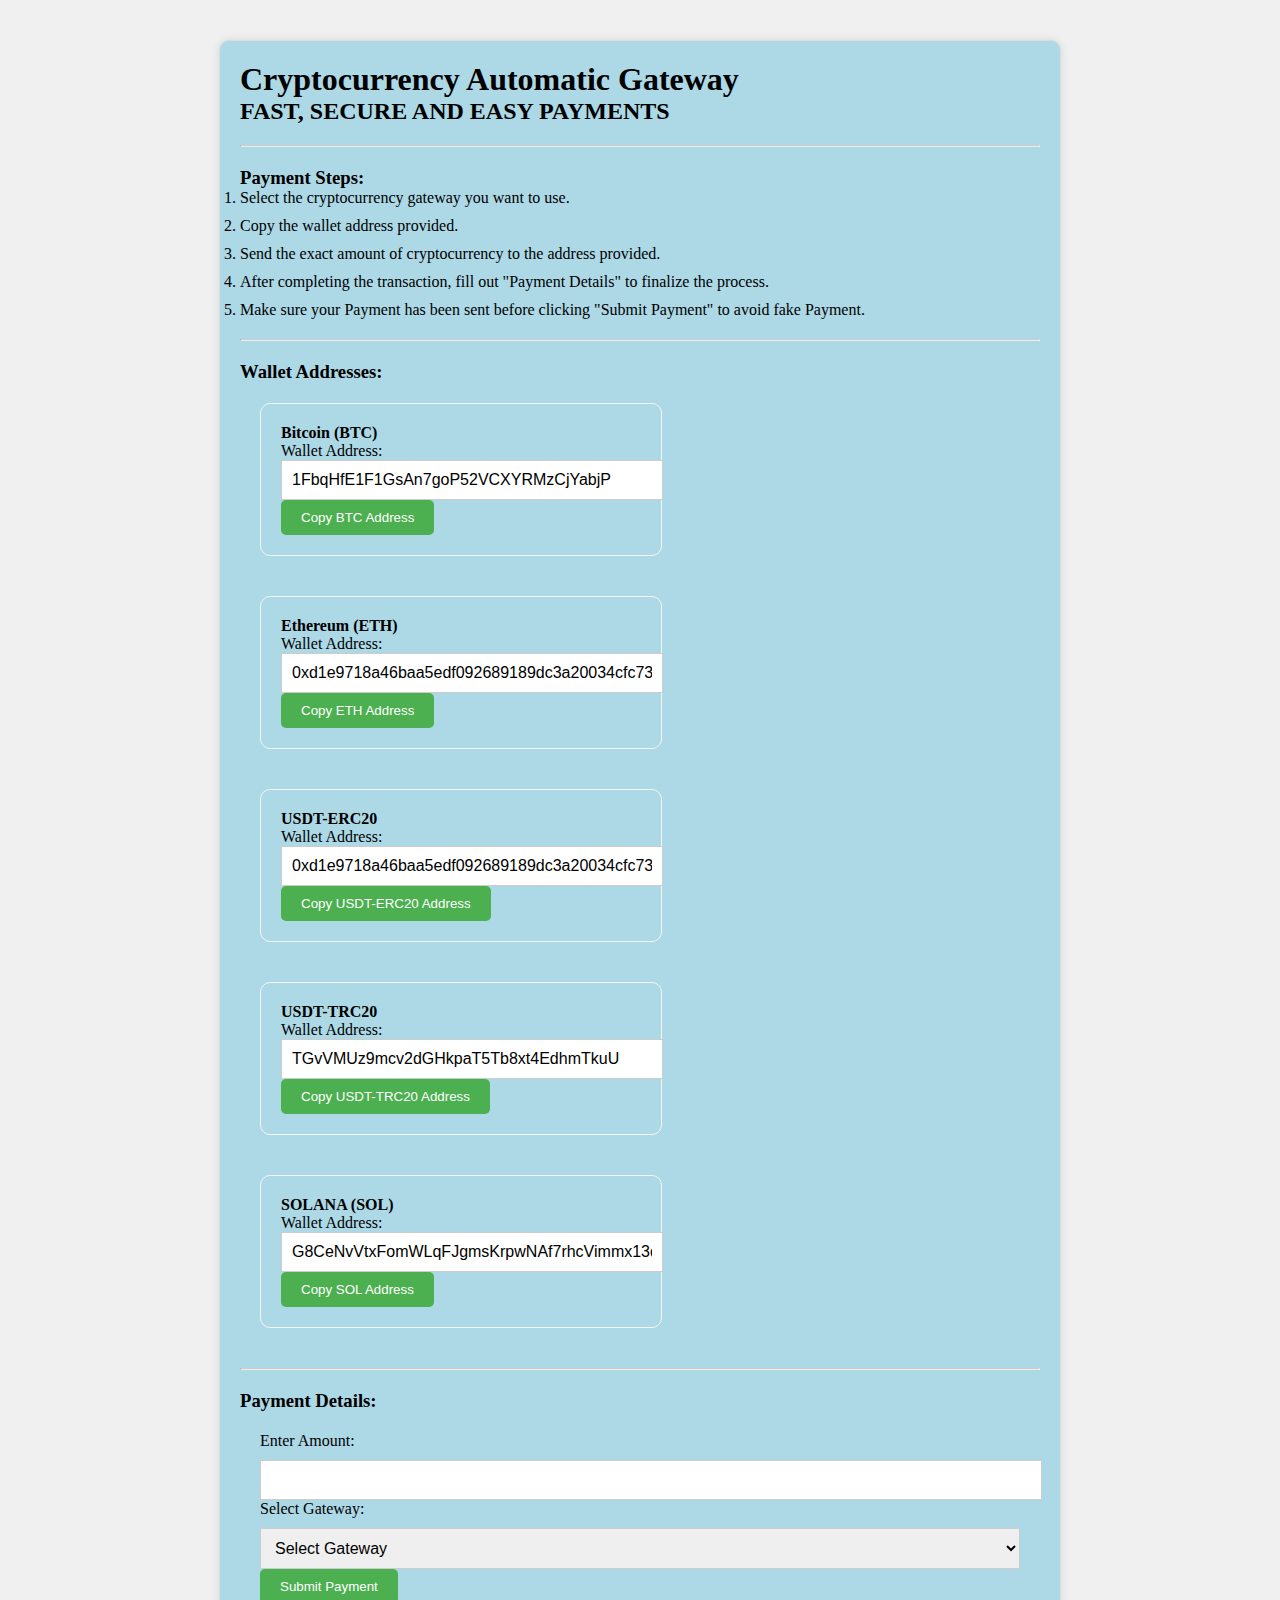
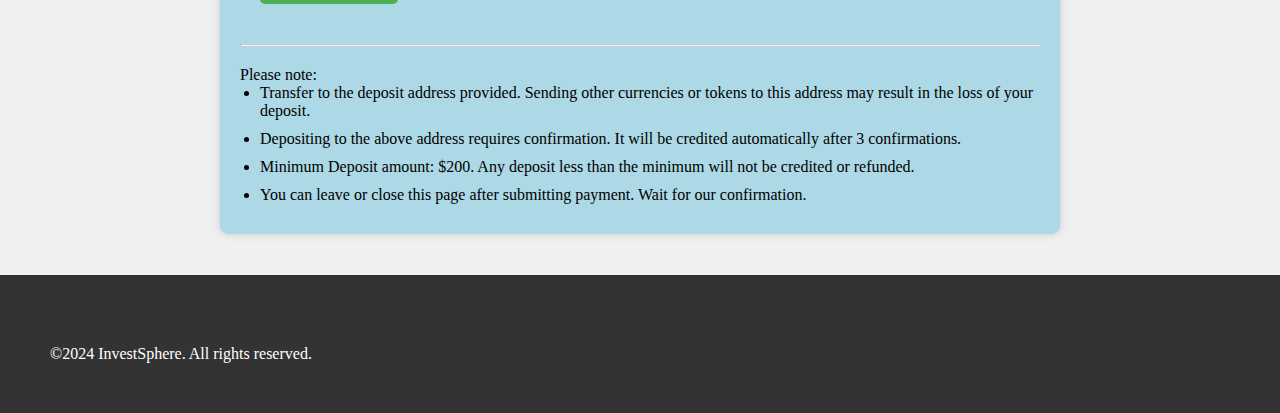
<file: auth/Deposit.html>
<!DOCTYPE html>
<html lang="en">
<head>
    <meta charset="UTF-8">
    <meta name="viewport" content="width=device-width, initial-scale=1.0">
    <title>Deposit</title>
    <link rel="stylesheet" href="Deposit.css">
</head>
<body>
    <div class="container">
        <h1>Cryptocurrency Automatic Gateway</h1>
        <h2>FAST, SECURE AND EASY PAYMENTS</h2>
        <hr>
        <h3>Payment Steps:</h3>
        <ol>
            <li>Select the cryptocurrency gateway you want to use.</li>
            <li>Copy the wallet address provided.</li>
            <li>Send the exact amount of cryptocurrency to the address provided.</li>
            <li>After completing the transaction, fill out "Payment Details" to finalize the process.</li>
            <li>Make sure your Payment has been sent before clicking "Submit Payment" to avoid fake Payment.</li>
        </ol>
        <hr>
        <h3>Wallet Addresses:</h3>
        <div class="wallets">
            <div class="wallet">
                <h4>Bitcoin (BTC)</h4>
                <p>Wallet Address:</p>
                <input type="text" id="btc-address" value="1FbqHfE1F1GsAn7goP52VCXYRMzCjYabjP" readonly>
                <button class="copy-btn" onclick="copyToClipboard('btc-address')">Copy BTC Address</button>
            </div>
            <div class="wallet">
                <h4>Ethereum (ETH)</h4>
                <p>Wallet Address:</p>
                <input type="text" id="eth-address" value="0xd1e9718a46baa5edf092689189dc3a20034cfc73" readonly>
                <button class="copy-btn" onclick="copyToClipboard('eth-address')">Copy ETH Address</button>
            </div>
            <div class="wallet">
                <h4>USDT-ERC20</h4>
                <p>Wallet Address:</p>
                <input type="text" id="usdt-erc20-address" value="0xd1e9718a46baa5edf092689189dc3a20034cfc73" readonly>
                <button class="copy-btn" onclick="copyToClipboard('usdt-erc20-address')">Copy USDT-ERC20 Address</button>
            </div>
            <div class="wallet">
                <h4>USDT-TRC20</h4>
                <p>Wallet Address:</p>
                <input type="text" id="usdt-trc20-address" value="TGvVMUz9mcv2dGHkpaT5Tb8xt4EdhmTkuU" readonly>
                <button class="copy-btn" onclick="copyToClipboard('usdt-trc20-address')">Copy USDT-TRC20 Address</button>
            </div>
            <div class="wallet">
                <h4>SOLANA (SOL)</h4>
                <p>Wallet Address:</p>
                <input type="text" id="sol-address" value="G8CeNvVtxFomWLqFJgmsKrpwNAf7rhcVimmx13dVFHsr" readonly>
                <button class="copy-btn" onclick="copyToClipboard('sol-address')">Copy SOL Address</button>
            </div>
        </div>
        <hr>
        <h3>Payment Details:</h3>
        <form>
            <label for="amount">Enter Amount:</label>
            <input type="number" id="amount" required>

            <label for="gateway">Select Gateway:</label>
            <select  id="gateway" required>
                <option value="">Select Gateway</option>
                <option value="BTC">Bitcoin (BTC)</option>
                <option value="ETH">Ethereum (ETH)</option>
                <option value="USDT-ERC20">USDT-ERC20</option>
                <option value="USDT-TRC20">USDT-TRC20</option>
                <option value="SOL">SOLANA</option>
            </select>
            <button type="submit" id="submit-payment">Submit Payment</button>
            <div id="payment-status" style="display: none;">Payment submitted successfully!</div>
        </form>
        <hr>

        <p>Please note:</p>
        <ul>
            <li>Transfer to the deposit address provided. Sending other currencies or tokens to this address may result in the loss of your deposit.</li>
            <li>Depositing to the above address requires confirmation. It will be credited automatically after 3 confirmations.</li>
            <li>Minimum Deposit amount: $200. Any deposit less than the minimum will not be credited or refunded.</li>
            <li>You can leave or close this page after submitting payment. Wait for our confirmation.</li>
        </ul>
    </div>
    <footer class="footer">
        <div class="footer-content">
        <div class="footer-copyright">
            <p>&copy;2024 InvestSphere. All rights reserved.</p>
        </div>
    </footer>

    <script>
        function copyToClipboard(id) {
        var text = document.getElementById(id).value;
        var textarea = document.createElement('textarea');
        textarea.value = text;
        document.body.appendChild(textarea);
        textarea.select();
        document.execCommand('copy');
        document.body.removeChild(textarea);
        alert('Address copied to clipboard!');
        }
        // for payment status
        document.getElementById('submit-payment').addEventListener('click', function() {
            // Submit the form
            document.querySelector('form').submit();
            // Display success message
            document.getElementById('payment-status').style.display = 'block';
            // Hide form after Submission
           // document.querySelector('form').style.display = 'none';
        });
    </script>
</body>
</html>
</file>
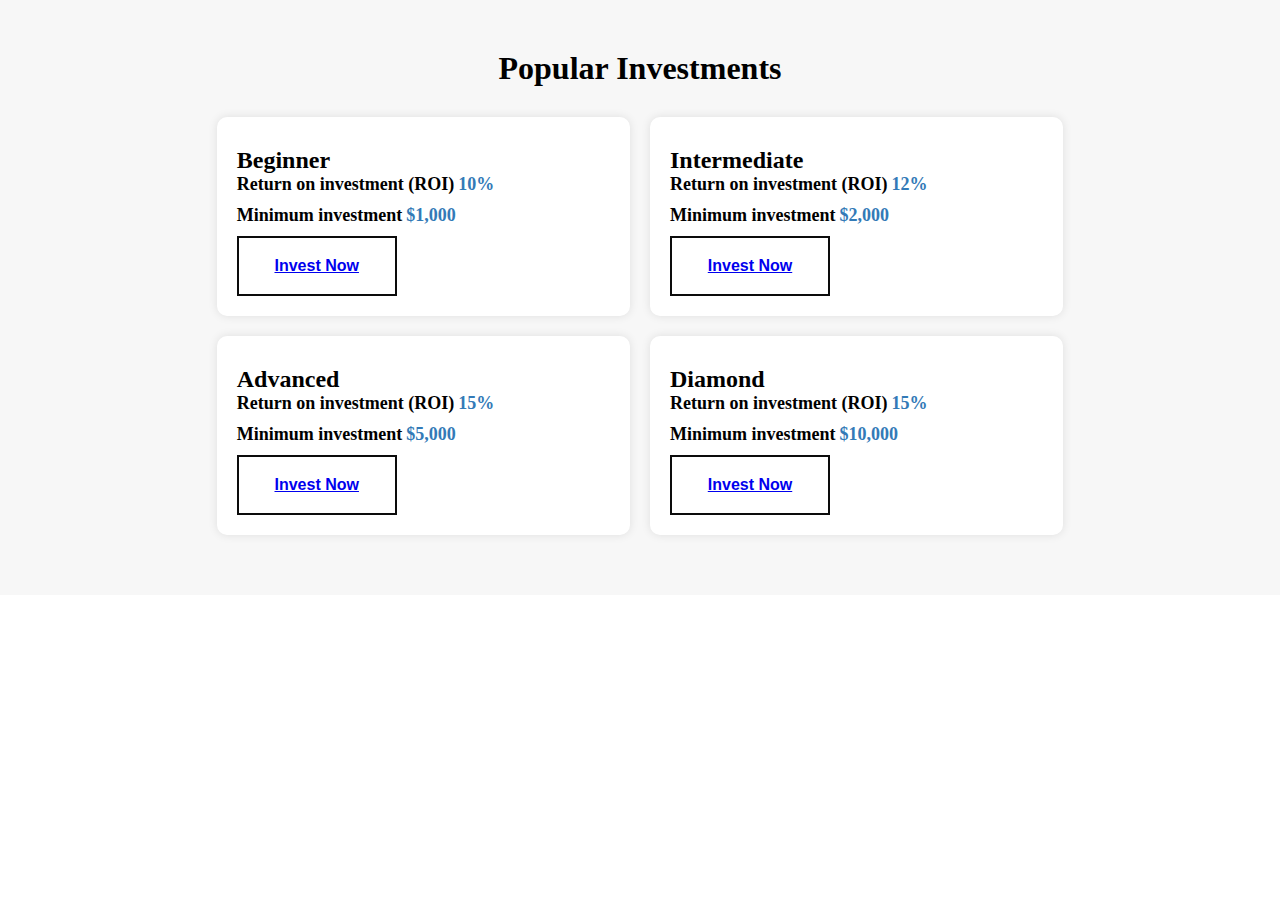
<file: auth/Investmentplan.html>
<!DOCTYPE html>
<html lang="en">
<head>
    <meta charset="UTF-8">
    <meta name="viewport" content="width=device-width, initial-scale=1.0">
    <title>Investment Plan</title>
    <style>
        *{
    margin: 0;
    padding: 0;
}
body{
    font-family: Georgia;
}
.featured-investments{
    padding: 50px;
    background-color: #f7f7f7;
}
.featured-investments h2{
    font-size: 32px;
    margin-bottom: 20px;
    text-align: center;
}
.investment-cards{
    display: flex;
    flex-wrap: wrap;
    justify-content: center;
}
.investment-card{
    background-color: #fff;
    padding: 20px;
    margin: 10px;
    width: calc(33.33% - 20px);
    box-shadow: 0 0 10px rgba(0, 0, 0, 0.1);
    border-radius: 10px;
}
.investment-card h3{
    font-size: 24px;
    margin-top: 10px;
}
.investment-card ul{
    list-style: none;
    padding: 0;
    margin: 0;
}
.investment-card li{
    margin-bottom: 10px;
}
.metric{
    font-weight: bold;
    font-size: 18px;
}
.tooltip{
    position: absolute;
    opacity: 0;
    background-color: #333;
    color: white;
    padding: 5px 10px;
    border-radius: 5px;
    visibility: hidden;
    transition: opacity 0.3s;
}
.investment-card li :hover .tooltip{
    opacity: 1;
    visibility: visible;
}
.value{
    font-weight: bold;
    font-size: 18px;
    color: #337ab7;
}
.learn-more{
    width: 160px;
    height: 60px;
    color: #000;
    cursor: pointer;
    font-size: 16px;
    border: 2px solid #0c0c0c;
    font-weight: bold;
    text-align: center;
    background-color: transparent;
    position: relative;
    transition: 0.5s ease;
}
.learn-more ::before{
    content: '';
    position: absolute;
    left: 0;
    bottom: 0;
    height: 2px;
    width: 0;
    background-color: #0c0c0c;
    transition: 0.5s ease;
}
.learn-more:hover{
    color: #337ab7;
    transition-delay: 0.5s;
}
.learn-more :hover ::before{
    width: 100%;
}
.learn-more::after{
    content: '';
    position: absolute;
    left: 0;
    bottom: 0;
    height: 0;
    width: 100%;
    background-color: #0c0c0c;
    transition: 0.5s ease;
    z-index: -1;
}
.learn-more:hover::after{
    height: 100%;
    transition-delay: 0.4s;
}
/* Respnsive Design */
@media (max-width: 768px) {
    .investment-card{
        width: calc(50% -20px);
    }
}
@media (max-width: 480px) {
    .investment-card{
        width: 100%;
    }
}
    </style>
</head>
<body>
    <!------featured Investment------>
    <section class="featured-investments">
        <h2>Popular <span class="sphere">Investments</span></h2>
        <div class="investment-cards">
        <div class="investment-card">
            <h3>Beginner</h3>
            <ul>
                <li><span class="metric">Return on investment (ROI)</span>
                    <span class="tooltip">Average annual return on investment</span>
                    <span class="value">10%</span></li>
                <li><span class="metric">Minimum investment</span>
                    <span class="tooltip">Minimum amount required to invest</span>
                    <span class="value">$1,000</span></li>
            </ul>
            <button class="learn-more"><a href="Deposit.html">Invest Now</a></button>
        </div>
        <div class="investment-card">
            <h3>Intermediate</h3>
            <ul>
                <li><span class="metric">Return on investment (ROI)</span>
                    <span class="tooltip">Average annual return on investment</span>
                    <span class="value">12%</span></li>
                <li><span class="metric">Minimum investment</span>
                    <span class="tooltip">Minimum amount required to invest</span>
                    <span class="value">$2,000</span></li>
            </ul>
            <button class="learn-more"><a href="Deposit.html">Invest Now</a></button>
        </div>
        <div class="investment-card">
            <h3>Advanced</h3>
            <ul>
                <li><span class="metric">Return on investment (ROI)</span>
                    <span class="tooltip">Average annual return on investment</span>
                    <span class="value">15%</span></li>
                <li><span class="metric">Minimum investment</span>
                    <span class="tooltip">Minimum amount required to invest</span>
                    <span class="value">$5,000</span></li>
            </ul>
            <button class="learn-more"><a href="Deposit.html">Invest Now</a></button>
        </div>
        <div class="investment-card">
            <h3>Diamond</h3>
            <ul>
                <li><span class="metric">Return on investment (ROI)</span>
                    <span class="tooltip">Average annual return on investment</span>
                    <span class="value">15%</span></li>
                <li><span class="metric">Minimum investment</span>
                    <span class="tooltip">Minimum amount required to invest</span>
                    <span class="value">$10,000</span></li>
            </ul>
            <button class="learn-more"><a href="Deposit.html">Invest Now</a></button>
        </div>
        </div>
    </section>
</body>
</html>
</file>
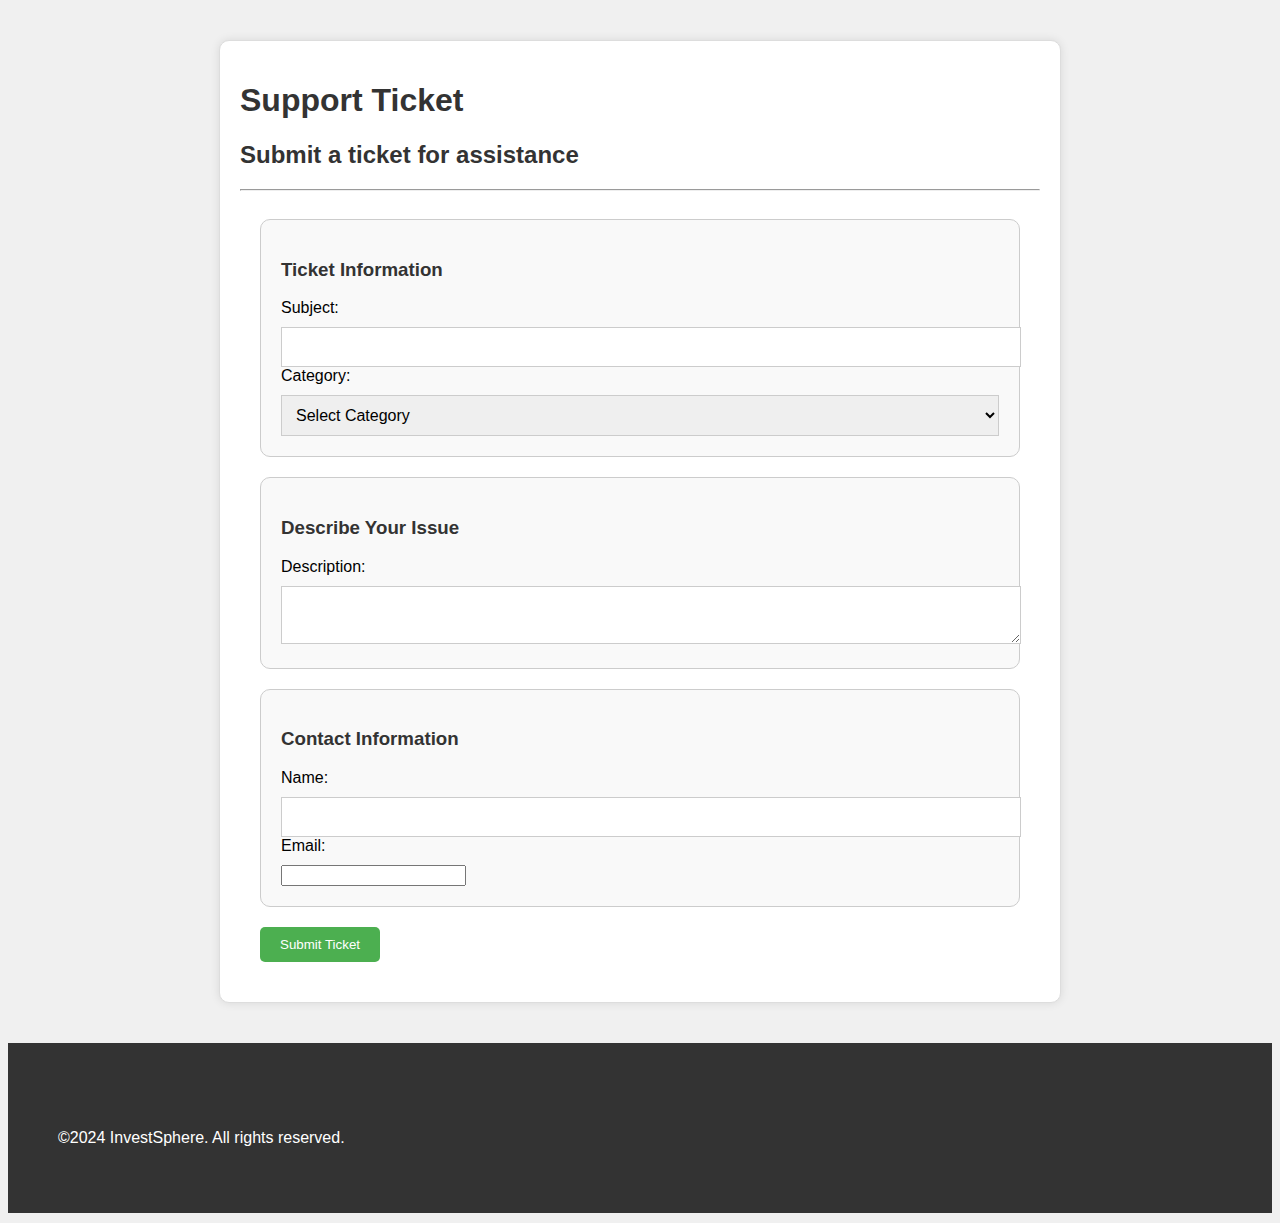
<file: auth/Support.html>
<!DOCTYPE html>
<html lang="en">
<head>
    <meta charset="UTF-8">
    <meta name="viewport" content="width=device-width, initial-scale=1.0">
    <title>Support Ticket</title>
    <style>
        body {
    font-family: Arial, sans-serif;
    background-color: #f0f0f0;
}

.container {
    max-width: 800px;
    margin: 40px auto;
    padding: 20px;
    background-color: #fff;
    border: 1px solid #ddd;
    border-radius: 10px;
    box-shadow: 0 0 10px rgba(0, 0, 0, 0.1);
}

form {
    padding: 20px;
}

section {
    background-color: #f9f9f9;
    padding: 20px;
    margin-bottom: 20px;
    border: 1px solid #ccc;
    border-radius: 10px;
}

h1, h2, h3 {
    color: #333;
}

label {
    display: block;
    margin-bottom: 10px;
}

input[type="text"], textarea, select {
    width: 100%;
    padding: 10px;
    font-size: 16px;
    border: 1px solid #ccc;
}

button[type="submit"] {
    background-color: #4CAF50;
    color: #fff;
    padding: 10px 20px;
    border: none;
    border-radius: 5px;
    cursor: pointer;
}

button[type="submit"]:hover {
    background-color: #3e8e41;
}
.footer{
    background-color: #333;
    color: #fff;
    padding: 50px;
}
.footer-content{
    display: flex;
    flex-wrap: wrap;
    justify-content: space-between;
}
.footer-about,.footer-links,.footer-contact{
    flex-basis: 25%;
}
.footer-about h3, .footer-contact h3 , .footer-links h3{
    font-size: 18px;
    margin-bottom: 10px;
}
.footer-links li{
    list-style: none;
    padding: 0;
    margin: 0;
}
.footer-links li{
    margin-bottom: 10px;
}
.footer-links a{
    color: #fff;
    text-decoration: none;
}
.footer-links p{
    margin-bottom: 10px;
}
.footer-copyright{
    text-align: center;
    margin-top: 20px;
}
    </style>
</head>
<body>
    <div class="container">
        <h1>Support Ticket</h1>
        <h2>Submit a ticket for assistance</h2>
        <hr/>

        <form>
            <section>
                <h3>Ticket Information</h3>
                <label for="subject">Subject:</label>
                <input type="text" id="subject" required>

                <label for="category">Category:</label>
                <select id="category" required>
                    <option value="">Select Category</option>
                    <option value="general">General Inquiry</option>
                    <option value="technical">Technical Issue</option>
                    <option value="billing">Billing Question</option>
                </select>
            </section>

            <section>
                <h3>Describe Your Issue</h3>
                <label for="description">Description:</label>
                <textarea id="description" required></textarea>
            </section>

            <section>
                <h3>Contact Information</h3>
                <label for="name">Name:</label>
                <input type="text" id="name" required>

                <label for="email">Email:</label>
                <input type="email" id="email" required>
            </section>

            <button type="submit" id="submit-ticket">Submit Ticket</button>
        </form>
    </div>
    <footer class="footer">
        <div class="footer-content">
        <div class="footer-copyright">
            <p>&copy;2024 InvestSphere. All rights reserved.</p>
        </div>
    </footer>
    <script>
// Submit support ticket
document.getElementById('submit-ticket').addEventListener('click', function(event) {
    event.preventDefault();

    // Get input values
    var subject = document.getElementById('subject').value;
    var category = document.getElementById('category').value;
    var description = document.getElementById('description').value;
    var name = document.getElementById('name').value;
    var email = document.getElementById('email').value;

    // Validate input values
    if (subject === '' || category === '' || description === '' || name === '' || email === '') {
        alert('Please fill in all required fields.');
        return;
    }

    // Submit ticket to API or local storage
    submitTicket({
        subject: subject,
        category: category,
        description: description,
        name: name,
        email: email
    });
});


// Load saved ticket (local storage)
window.onload = function() {
    var savedTicket = localStorage.getItem('support-ticket');

    if (savedTicket) {
        var ticket = JSON.parse(savedTicket);

        document.getElementById('subject').value = ticket.subject;
        document.getElementById('category').value = ticket.category;
        document.getElementById('description').value = ticket.description;
        document.getElementById('name').value = ticket.name;
        document.getElementById('email').value = ticket.email;
    }
};
</script>
</body>
</html>
</file>
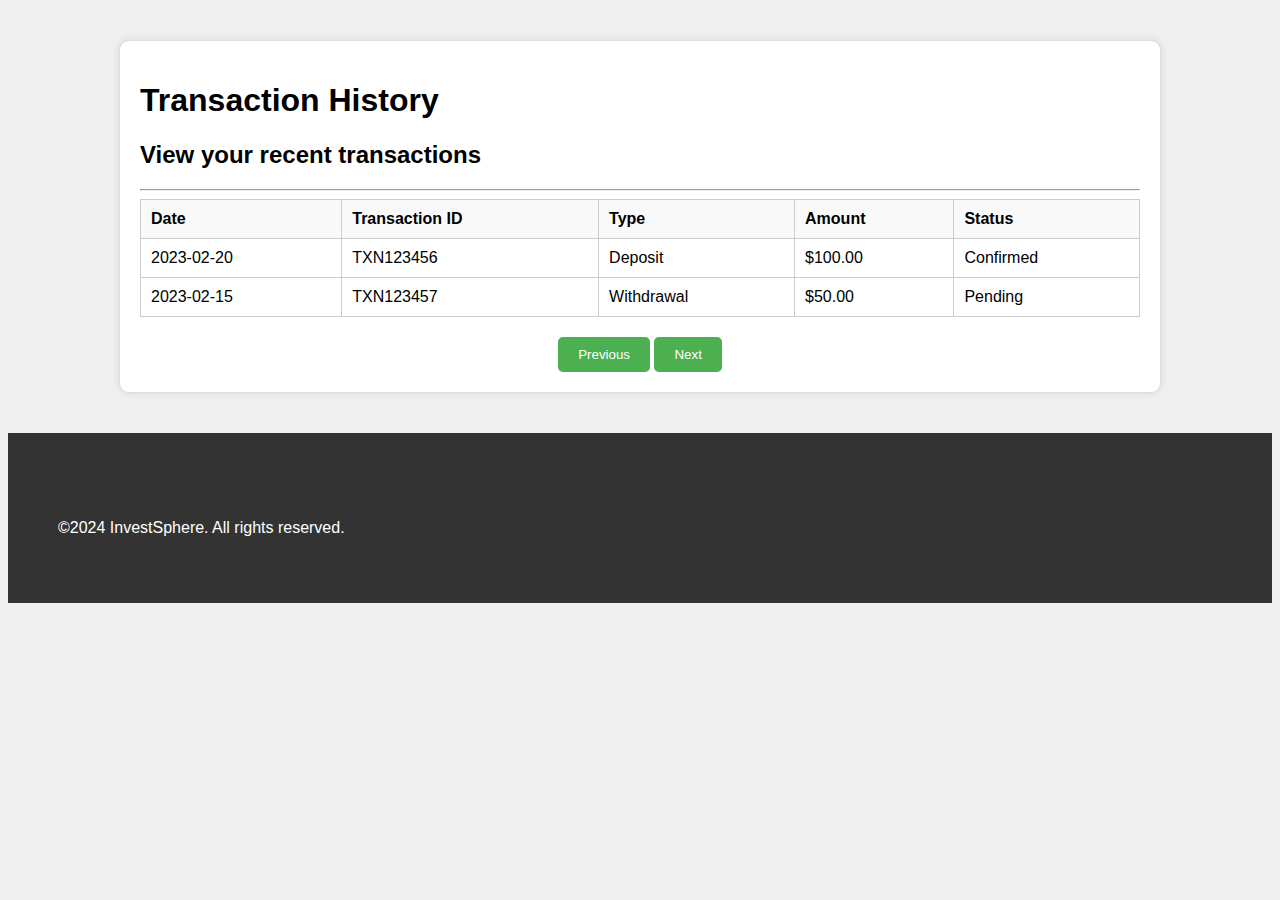
<file: auth/transaction.html>
<!DOCTYPE html>
<html lang="en">
<head>
    <meta charset="UTF-8">
    <meta name="viewport" content="width=device-width, initial-scale=1.0">
    <title>Transaction History</title>
    <style>
        body {
    font-family: Arial, sans-serif;
    background-color: #f0f0f0;
}
.footer{
    background-color: #333;
    color: #fff;
    padding: 50px;
}
.footer-content{
    display: flex;
    flex-wrap: wrap;
    justify-content: space-between;
}
.footer-copyright{
    text-align: center;
    margin-top: 20px;
}
.footer-links p{
    margin-bottom: 10px;
}
.container {
    max-width: 1000px;
    margin: 40px auto;
    padding: 20px;
    background-color: #fff;
    border: 1px solid #ddd;
    border-radius: 10px;
    box-shadow: 0 0 10px rgba(0, 0, 0, 0.1);
}

table {
    width: 100%;
    border-collapse: collapse;
}

th, td {
    border: 1px solid #ccc;
    padding: 10px;
    text-align: left;
}

th {
    background-color: #f9f9f9;
}

.pagination {
    margin-top: 20px;
    text-align: center;
}

#prev-page, #next-page {
    background-color: #4CAF50;
    color: #fff;
    padding: 10px 20px;
    border: none;
    border-radius: 5px;
    cursor: pointer;
}

#prev-page:hover, #next-page:hover {
    background-color: #3e8e41;
}
    </style>
</head>
<body>
    <div class="container">
        <h1>Transaction History</h1>
        <h2>View your recent transactions</h2>
        <hr/>

        <table id="transaction-table">
            <thead>
                <tr>
                    <th>Date</th>
                    <th>Transaction ID</th>
                    <th>Type</th>
                    <th>Amount</th>
                    <th>Status</th>
                </tr>
            </thead>
            <tbody>
                <!-- Sample transaction data -->
                <tr>
                    <td>2023-02-20</td>
                    <td>TXN123456</td>
                    <td>Deposit</td>
                    <td>$100.00</td>
                    <td>Confirmed</td>
                </tr>
                <tr>
                    <td>2023-02-15</td>
                    <td>TXN123457</td>
                    <td>Withdrawal</td>
                    <td>$50.00</td>
                    <td>Pending</td>
                </tr>
                <!-- Add more transaction data here -->
            </tbody>
        </table>

        <div class="pagination">
            <button id="prev-page">Previous</button>
            <button id="next-page">Next</button>
        </div>
    </div>
    <footer class="footer">
        <div class="footer-content">
        <div class="footer-copyright">
            <p>&copy;2024 InvestSphere. All rights reserved.</p>
        </div>
    </footer>
</body>
</html>
</file>
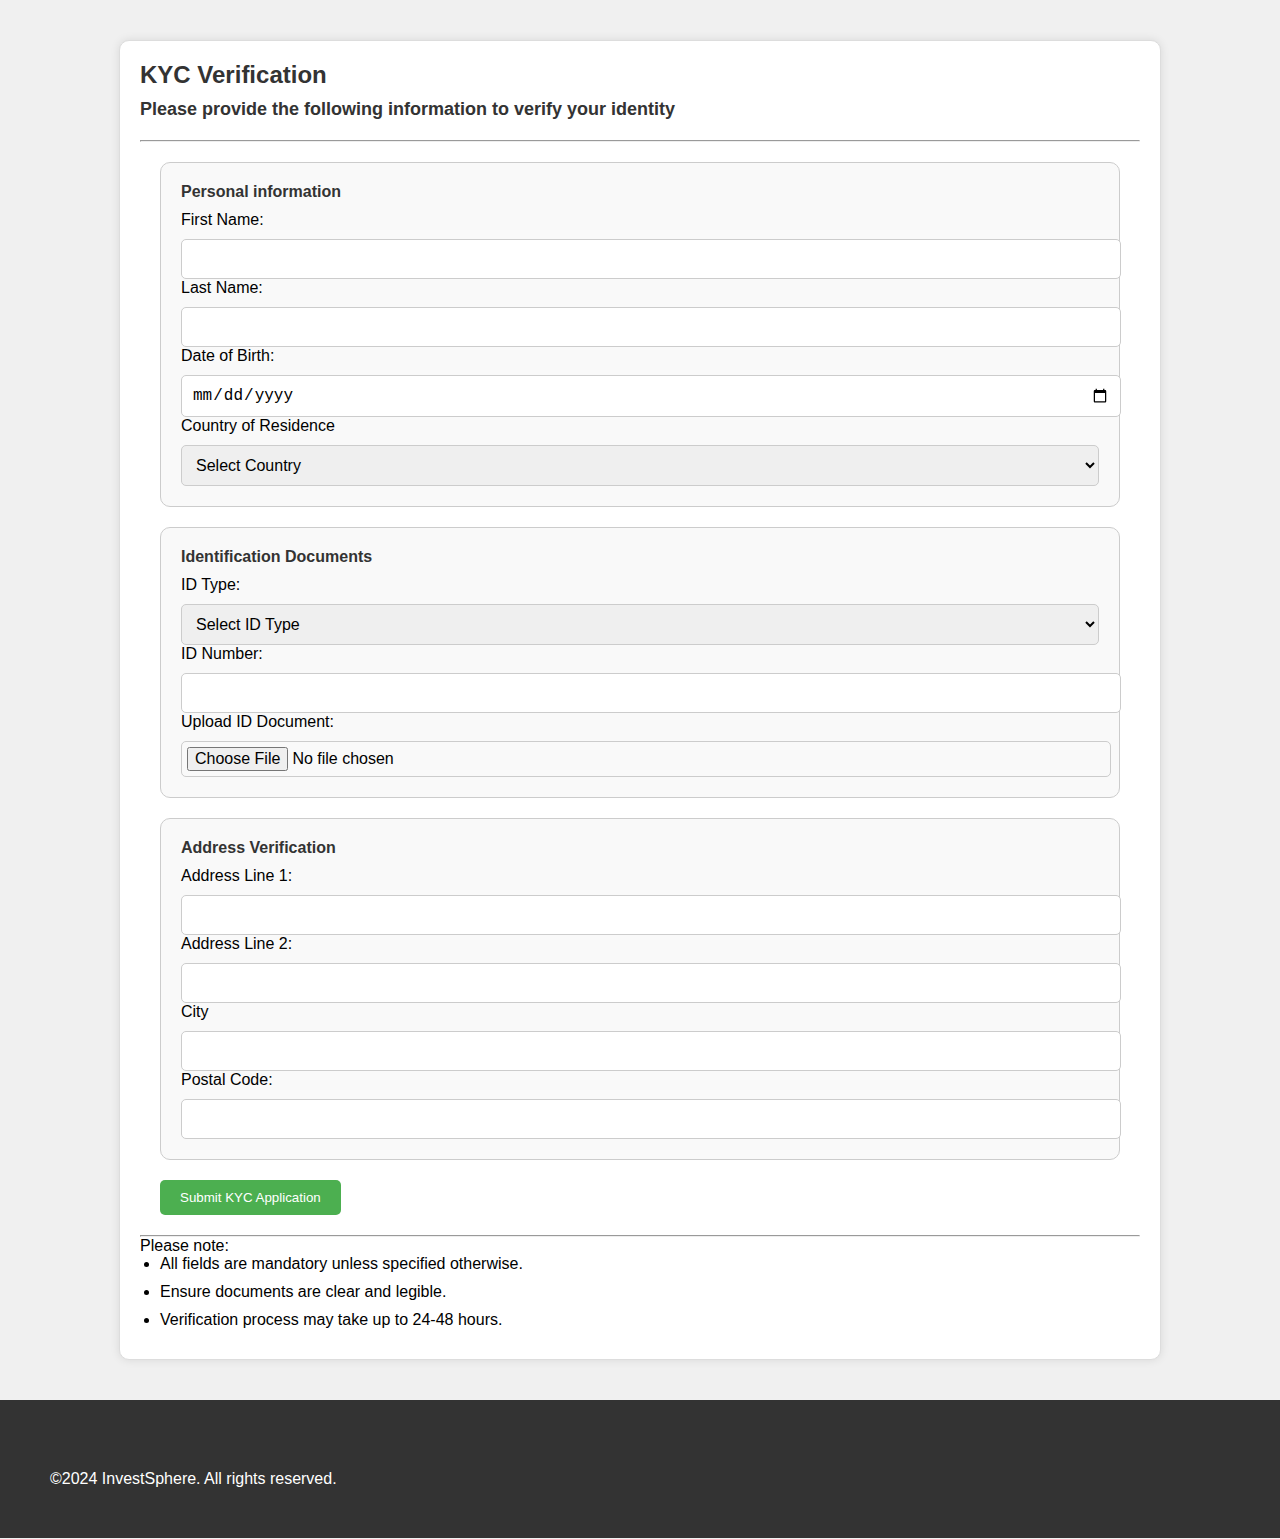
<file: auth/withdraw.html>
<!DOCTYPE html>
<html lang="en">
<head>
    <meta charset="UTF-8">
    <meta name="viewport" content="width=device-width, initial-scale=1.0">
    <title>KYC|WITHDRAWAL</title>
    <link rel="stylesheet" href="withdraw.css">
</head>
<body>
    <div class="container">
        <h1>KYC Verification</h1>
        <h2>Please provide the following information to verify your identity</h2>
        <hr>

        <form>
            <section>
                <h3>Personal information</h3>
                <label for="first-name">First Name:</label>
                <input type="text" id="first-name" required>
                <label for="last-name">Last Name:</label>
                <input type="text" id="last-name" required>
                <label for="date-of-birth">Date of Birth:</label>
                <input type="date" id="date-of-birth" required>
                <label for="country-of-residence">Country of Residence</label>
                <select  id="country-of-residence">
                    <option value="">Select Country</option>
                    <!----add country option here-->
                </select>
            </section>
            <section>
                <h3>Identification Documents</h3>
                <label for="id-type">ID Type:</label>
                <select  id="id-type" required>
                    <option value="">Select ID Type</option>
                    <option value="passport">Passport</option>
                    <option value="driver-license">Driver`s License</option>
                    <option value="national-id">National ID</option>
                </select>
                <label for="id-number">ID Number:</label>
                <input type="text" id="id-number" required>
                <label for="id-document">Upload ID Document:</label>
                <input type="file" id="id-document" required>
            </section>
            <section>
                <h3>Address Verification</h3>
                <label for="Address-line-1">Address Line 1:</label>
                <input type="text" id="address-line-1" required>
                <label for="Address-line-2">Address Line 2:</label>
                <input type="text" id="address-line-2" required>
                <label for="city">City</label>
                <input type="text" id="city" required>
                <label for="postal-code">Postal Code:</label>
                <input type="text" id="postal-code" required>
            </section>
            <button type="submit" id="kyc-submit">Submit KYC Application</button>
        </form>
        <hr>
        <p>Please note:</p>
        <ul>
            <li>All fields are mandatory unless specified otherwise.</li>
            <li>Ensure documents are clear and legible.</li>
            <li>Verification process may take up to 24-48 hours.</li>
        </ul>
    </div>
    <footer class="footer">
        <div class="footer-content">
        <div class="footer-copyright">
            <p>&copy;2024 InvestSphere. All rights reserved.</p>
        </div>
    </footer>
    <script>
       // Submit KYC application
document.getElementById('kyc-submit').addEventListener('click', function(event) {
    event.preventDefault();

    // Validate form fields
    if (validateForm()) {
        // Submit form data to server
        submitFormData();
    }
});

// Validate form fields
function validateForm() {
    var firstName = document.getElementById('first-name').value;
    var lastName = document.getElementById('last-name').value;
    var dateOfBirth = document.getElementById('date-of-birth').value;
    var idType = document.getElementById('id-type').value;
    var idNumber = document.getElementById('id-number').value;
    var idDocument = document.getElementById('id-document').files[0];

    if (firstName === '' ||lastName === ''  ||dateOfBirth === ''  ||idType === ''  ||idNumber === '' || !idDocument) {
        alert('Please fill in all required fields.');
        return false;
    }

    return true;
}

// Submit form data to server
function submitFormData() {
    var formData = new FormData();
    formData.append('first-name', document.getElementById('first-name').value);
    formData.append('last-name', document.getElementById('last-name').value);
    formData.append('date-of-birth', document.getElementById('date-of-birth').value);
    formData.append('id-type', document.getElementById('id-type').value);
    formData.append('id-number', document.getElementById('id-number').value);
    formData.append('id-document', document.getElementById('id-document').files[0]);

    fetch('/kyc-endpoint', {
        method: 'POST',
        body: formData
    })
    .then(response => response.json())
    .then(data => {
        if (data.success) {
            alert('KYC application submitted successfully!');
        } else {
            alert('Error submitting KYC application.');
        }
    })
    .catch(error => {
        console.error('Error:', error);
    });
}
    </script>
</body>
</html>
</file>
<file: invest.css>
*{
    margin: 0;
    padding: 0;
}
body{
    font-family: Georgia;
}
.hero{
    min-height: 100vh;
    background-image: url(cryptocurrency-bitcoin-golden-coin-with-digital-circuit-lines-background_1017-33592.avif);
    background-size: cover;
    background-repeat: no-repeat;
    justify-content: center;
    display: flex;
}

.invest-title{
    font-size: 48px;
    color: black;
}
.sphere{
    color: blue;
}
.invest{
    color: white;
}
.chai{
    color: gold;
}
nav{
    background-color: white;
    box-shadow: 3px 3px 5px rgba(0, 0, 0, 0.1);
}
nav ul{
    width: 100%;
    list-style: none;
    display: flex;
    justify-content: flex-end;
    align-items: center;
}
nav li{
    height: 50px;
}
nav a{
    height: 100%;
    padding: 0 30px;
    text-decoration: none;
    display: flex;
    align-items: center;
    color: black;
}
nav a:hover{
    background-color: white;
}
nav li :first-child{
    margin-right: auto;
}
.sidebar{
    position: fixed;
    top: 0;
    right: 0;
    height: 100vh;
    width: 250px;
    z-index: 999;
    background-color: rgba(255, 255, 255, 0.2);
    backdrop-filter: blur(10px);
    box-shadow: -10px 0 10px rgba(0, 0, 0, 0.1);
    display: none;
    flex-direction: column;
    align-items: flex-start;
    justify-content: flex-start;
}
.sidebar li{
    width: 100%;
}
.sidebar a{
    width: 100%;
}
.sidebar ul{
    list-style: none;
    text-decoration: none;
}
@media (max-width: 700px) {
    .hideonmobile{
        display: none;
    }
}
@media (max-width:400px) {
    .sidebar{
        width: 100%;
    }
}
.text-box{
    width: 90%;
    position: absolute;
    top: 50%;
    left: 50%;
    transform: translate(-50%,-50%);
    text-align: left;
}
.text-box p{
    margin: 10px 0 40px;
    color: white;
    font-size: 15px;
}
.button23 {
    width: 160px;
    height: 60px;
    cursor: pointer;
    font-size: 16px;
    text-align: center;
    transition: 0.8s;
    background-size: 280% auto;
    background-image: linear-gradient(
        325deg,
        #3838ff 0%,
        rgb(156, 231, 253) 55%,
        #3838ff 90%
    );
    border: none;
    border-radius: 10px;
    color: hsla(360 100% 100% / 1);
    box-shadow: 0px 0px 20px rgba(71, 184, 255, 0.5),
    0px 5px 5px -1px rgba(58, 125, 233, 0.25),
    inset 4px 4px 8px rgba(175, 230, 255, 0.5),
    inset -4px -4px 8px rgba(19, 95, 216, 0.35);
    font-weight: bold;
}
.button23:hover {
    background-position: right top;
}
.button23:is(:focus, :focus-visible, :active) {
    outline: none;
    box-shadow: 0 0 0 3px hsla(360 100% 100% / 1), 0 0 0 6px #3838ff;
}

/* FEATURED INVESTMENTS */
.featured-investments{
    padding: 50px;
    background-color: #f7f7f7;
}
.featured-investments h2{
    font-size: 32px;
    margin-bottom: 20px;
    text-align: center;
}
.investment-cards{
    display: flex;
    flex-wrap: wrap;
    justify-content: center;
}
.investment-card{
    background-color: #fff;
    padding: 20px;
    margin: 10px;
    width: calc(33.33% - 20px);
    box-shadow: 0 0 10px rgba(0, 0, 0, 0.1);
    border-radius: 10px;
}
.investment-card h3{
    font-size: 24px;
    margin-top: 10px;
}
.investment-card ul{
    list-style: none;
    padding: 0;
    margin: 0;
}
.investment-card li{
    margin-bottom: 10px;
}
.metric{
    font-weight: bold;
    font-size: 18px;
}
.tooltip{
    position: absolute;
    opacity: 0;
    background-color: #333;
    color: white;
    padding: 5px 10px;
    border-radius: 5px;
    visibility: hidden;
    transition: opacity 0.3s;
}
.investment-card li :hover .tooltip{
    opacity: 1;
    visibility: visible;
}
.value{
    font-weight: bold;
    font-size: 18px;
    color: #337ab7;
}
.learn-more{
    width: 160px;
    height: 60px;
    color: #000;
    cursor: pointer;
    font-size: 16px;
    border: 2px solid #0c0c0c;
    font-weight: bold;
    text-align: center;
    background-color: transparent;
    position: relative;
    transition: 0.5s ease;
}
.learn-more ::before{
    content: '';
    position: absolute;
    left: 0;
    bottom: 0;
    height: 2px;
    width: 0;
    background-color: #0c0c0c;
    transition: 0.5s ease;
}
.learn-more:hover{
    color: #337ab7;
    transition-delay: 0.5s;
}
.learn-more :hover ::before{
    width: 100%;
}
.learn-more::after{
    content: '';
    position: absolute;
    left: 0;
    bottom: 0;
    height: 0;
    width: 100%;
    background-color: #0c0c0c;
    transition: 0.5s ease;
    z-index: -1;
}
.learn-more:hover::after{
    height: 100%;
    transition-delay: 0.4s;
}
/* Respnsive Design */
@media (max-width: 768px) {
    .investment-card{
        width: calc(50% -20px);
    }
}
@media (max-width: 480px) {
    .investment-card{
        width: 100%;
    }
}
/* Benefits section */
.benefits{
    padding: 50px;
    background-color: #337ab7;
    color: white;
}
.benefits h2{
    font-size: 36px;
    margin-bottom: 20px;
    text-align: center;
}
.benefits p{
    font-size: 18px;
    text-align: center;
}
.benefit-cards{
    display: flex;
    flex-wrap: wrap;
    justify-content: center;
}
.benefit-card{
    background-color: #23527c;
    padding: 20px;
    margin: 10px;
    width: calc(25% - 20px);
    box-shadow: 0 0 10px rgba(0, 0, 0, 0.1);
    border-radius: 10px;
}
.benefit-card h3{
    font-size: 24px;
    margin-top: 10px;
}
.benefit-card p{
    font-size: 18px;
    color: white;
    margin-bottom: 20px;
}
.benefit-card span{
    font-size: 48px;
    margin-bottom: 10px;
    color: white;
}
/* Responsive Design */
@media (max-width: 1024px) {
    .benefit-card {
        width: calc(33.33% - 20px);
    }
}
@media (max-width: 768px) {
    .benefit-card {
        width: calc(50% - 20px);
    }
}
@media (max-width: 480px) {
    .benefit-card{
        width: 100%;
    }
}
/* <!--Testimonials----> */
.testimonials{
    padding: 50px;
    background-color: white;
}
.testimonials h2{
    font-size: 26px;
    margin-bottom: 20px;
    text-align: center;
}
.testimonial-cards{
    display: flex;
    flex-wrap: wrap;
    justify-content: center;
}
.testimonial-card{
    background-color: white;
    padding: 20px;
    margin: 10px;
    width: calc(33.33% - 20px);
    box-shadow: 0 0 10px rgba(0, 0, 0, 0.1);
    border-radius: 10px;
}
.testimonial-card img{
    width: 100px;
    height: 100px;
    border-radius: 50%;
    margin: 0 auto;
}
.testimonial-card blockquote{
    font-size: 18px;
    color: #666;
    margin-bottom: 20px;
}
.testimonial-card cite{
    font-size: 18px;
    color: #337ab7;
}
/* resopnive design */
@media (max-width: 768px) {
    .testimonial-card{
        width: calc(50% - 20px);
    }
}
@media (max-width: 480px) {
    .testimonial-card{
        width: 100%;
    }
}
/* Profit Calculator */
.profit-caculator{
    padding: 50px;
    background-color: #f7f7f7;
}
.profit-caculator h2{
    font-size: 36px;
    margin-bottom: 20px;
    text-align: center;
}
.profit-caculator p{
    font-size: 18px;
    text-align: center;
}
.profit-caculator form{
    display: flex;
    flex-direction: column;
    align-items: center;
}
.profit-caculator label{
    margin-bottom: 10px;
    font-size: 18px;
}
.profit-caculator select{
    padding: 10px;
    margin-bottom: 20px;
    border: 1px solid #ccc;
    border-radius: 5px;
}
.profit-caculator input[type="number"] {
    padding: 10px;
    margin-bottom: 20px;
    border: 1px solid #ccc;
    border-radius: 5px;
}
.profit-caculator button{
    background-color: #4caf50;
    color: white;
    padding: 10px 20px;
    border: none;
    border-radius: 5px;
    cursor: pointer;
}
.profit-caculator button:hover{
    background-color: #3e8e41;
}
#profit-result{
    font-size: 24px;
    font-weight: bold;
    margin-top: 20px;
}
/* FAQ SECTION */
.faq{
    padding: 50px;
    background: linear-gradient(-45deg,#ee7752,#e73c7e,#23a6d5,#23d5ab);
    background-size: 400% 400%;
    animation: gradient 15s ease infinite;
}
@keyframes gradient {
    0%{
        background-position: 0% 50%;
    }
    50%{
        background-position: 100% 50%;
    }
    100%{
        background-position: 0% 50%;
    }
}
.faq h2{
    font-size: 36px;
    margin-bottom: 20px;
    text-align: center;
    color: white;
}
.faq dt{
    margin-bottom: 10px;
    font-size: 18px;
    font-weight: bold;
    cursor: pointer;
    color: #fff;
}
.faq-question{
    text-decoration: none;
    color: #fff;
}
.faq-question:hover{
    color: #fff;
}
.faq dd{
    margin-bottom: 20px;
    padding: 20px;
    background-color: rgba(255, 255, 255, 0.1);
    border: 1px solid #fff;
    border-radius: 5px;
    max-height: 0;
    overflow: hidden;
    transition: max-height 0.5s ease-in-out;
}
.faq dd.active{
    max-height: 100vh;
}
.faq dd p{
    font-size: 16px;
    color: #fff;
}
/* Animation */
.faq dd{
    opacity: 0;
    transform: translateY(-20px);
}
.faq dd.active{
    opacity: 1;
    transform: translateY(0);
}
/* Lastest news section */
.latest-news{
    padding: 50px;
    background-color: #f7f7f7;
}
.latest-news h2{
    font-size: 36px ;
    margin-bottom: 20px;
    text-align: center;
}
.news-cards{
    display: flex;
    flex-wrap: wrap;
    justify-content: center;
}
.news-card{
    margin: 20px;
    width: calc(33.33% - 40px);
    background-color: #fff;
    border: 1px solid #ccc;
    border-radius: 10px;
    box-shadow: 0 0 10px rgba(0, 0, 0, 0.1);
}
.news-card img{
    width: 100%;
    height: 150px;
    object-fit: cover;
    border-top-left-radius: 10px ;
    border-top-right-radius: 10px;
}
.news-card h3{
    font-size: 18px;
    margin-top: 10px;
    padding: 0 20px;
}
.news-card p{
    font-size: 16px;
    color: #666;
    padding: 0 20px;
    margin-bottom: 20px;
}
.read-more{
    display: block;
    text-align: center;
    background-color: blue;
    color: white;
    padding: 10px;
    border: none;
    border-radius: 5px;
    cursor: pointer;
}
.read-more:hover{
    background-color: lightblue;
}
/* RESPONSIVE DESIGN */
@media (max-width: 768px) {
    .news-card{
        width: calc(50% - 40px);
    }
}
@media (max-width: 480px) {
    .news-card{
        width: 100%;
    }
}

/* Payment methods section */
.payment-methods{
    padding: 50px;
    background-color: #f7f7f7;
    text-align: center;
}
.payment-methods h2{
    font-size: 32px;
    margin-bottom: 20px ;
}
.payment-methods p{
    font-size: 16px;
    margin-bottom: 20px;
}
.payment-logos-container{
    height: 500px;
    overflow-y: auto;
    scroll-snap-type: y mandatory;
}
.payment-logos{
    display: flex;
    flex-direction: column;
    align-items: center;
    gap: 20px;
}
.payment-logos img{
    width: 100px;
    height: 50px;
    object-fit: contain;
    scroll-snap-align: center;
}

/* FOOTER SECTION */
.footer{
    background-color: #333;
    color: #fff;
    padding: 50px;
}
.footer-content{
    display: flex;
    flex-wrap: wrap;
    justify-content: space-between;
}
.footer-about,.footer-links,.footer-contact{
    flex-basis: 25%;
}
.footer-about h3, .footer-contact h3 , .footer-links h3{
    font-size: 18px;
    margin-bottom: 10px;
}
.footer-links li{
    list-style: none;
    padding: 0;
    margin: 0;
}
.footer-links li{
    margin-bottom: 10px;
}
.footer-links a{
    color: #fff;
    text-decoration: none;
}
.footer-links p{
    margin-bottom: 10px;
}
.footer-copyright{
    text-align: center;
    margin-top: 20px;
}
</file>
<file: auth/styee.css>
* {
    box-sizing: border-box;
}

body {
    margin: 0;
    overflow: hidden; 
    height: 100vh;
    display: flex;
    justify-content: center;
    align-items: center;
    position: relative; 
    background-color: #f0f0f0; 
}



h2 {
    margin: 0 0 20px;
    font-size: 24px;
    text-align: center;
    color: #333;
}

input {
    display: block;
    width: 100%;
    padding: 12px;
    margin-bottom: 15px;
    border: 1px solid #ccc;
    border-radius: 5px;
    font-size: 16px;
    transition: border-color 0.3s ease;
}

input:focus {
    border-color: #007bff; /* Blue border on focus */
    outline: none;
    box-shadow: 0 0 5px rgba(0, 123, 255, 0.5);
}

button {
    width: 100%;
    padding: 12px;
    background: #007bff;
    color: white;
    border: none;
    border-radius: 5px;
    font-size: 16px;
    cursor: pointer;
    transition: background 0.3s ease;
}

button:hover {
    background: #0056b3; /* Darker blue on hover */
}

p {
    text-align: center;
}

a {
    color: #007bff;
    text-decoration: none;
}

a:hover {
    text-decoration: underline; 
}

header {
    background: whitesmoke;
    color: black; 
    padding: 10px 20px;
    position: fixed;
    top: 0;
    left: 0;
    right: 0;
    z-index: 1000;
}

nav {
    display: flex;
    justify-content: space-between;
    align-items: center;
}

nav h1 {
    margin: 0;
    font-size: 24px;
}


.invest-title{
    font-size: 48px;
    color: black;
}
.sphere{
    color: blue;
}

#form-container {
    max-width: 400px;
    margin: 50px auto;
    padding: 20px;
    border: 1px solid #ccc;
    border-radius: 5px;
    box-shadow: 0 2px 5px rgba(0, 0, 0, 0.1);
    z-index: 1; /* Ensure form is above the background */
    position: relative; /* Positioned relative to this div */
}
.form-group {
    margin-bottom: 15px; /* Space between inputs */
}

.form-group label {
    display: flex; /* Flexbox for icon and text alignment */
    align-items: center; /* Center vertically */
    margin-bottom: 5px; /* Space below the label */
    font-weight: bold; /* Make label bold */
}

.form-group label i {
    margin-right: 8px; /* Space between icon and text */
    color: #007bff; /* Icon color */
}

.form-group input {
    width: 100%; /* Full width */
    padding: 8px; /* Padding */
    border: 1px solid #ccc; /* Border */
    border-radius: 4px; /* Rounded corners */
    box-shadow: 0 2px 5px rgba(0, 0, 0, 0.1);
}

.form-group input:focus {
    border-color: #007bff; /* Focus border color */
    outline: none; /* Remove default outline */
}

button {
    background-color: #007bff; /* Button color */
    color: white; /* Text color */
    border: none; /* Remove border */
    padding: 10px; /* Padding */
    width: 100%; /* Full width */
    border-radius: 4px; /* Rounded corners */
    cursor: pointer; /* Pointer cursor */
}

button:hover {
    background-color: #0056b3; /* Darken button on hover */
}
</file>
<file: auth/Deposit.css>
*{
    margin: 0;
    padding-left: 0;
}
body{
    font-family: Georgia;
    background-color: #f0f0f0;
}
.container{
    max-width: 800px;
    margin: 40px auto;
    padding: 20px;
    background-color: lightblue;
    border: 1px solid #ddd;
    border-radius: 10px;
    box-shadow: 0 0 10px rgba(0, 0, 0, 0.1);
}
h2{
    font-weight: bold;
    margin-bottom: 20px;
}
hr{
    border-top: 1px solid #ccc;
    margin: 20px 0;
}
.wallets{
    display: flex;
    flex-wrap: wrap;
    justify-content: space-between;
}
.wallet{
    flex-basis: 45%;
    margin: 20px;
    padding: 20px;
    border: 1px solid whitesmoke;
    border-radius: 10px;
}
.wallet input[type="text"] {
    width: 100%;
    padding: 10px;
    font-size: 16px;
    border: 1px solid #ccc;
}
.copy-btn{
    background-color: #4caf50;
    color: white;
    padding: 10px 20px;
    border: none;
    border-radius: 5px;
    cursor: pointer;
}
.copy-btn:hover{
    background-color: #3e8341;
}
form{
    padding: 20px;
}
label{
    display: block;
    margin-bottom: 10px;
}
input[type="number"], select{
    width: 100%;
    padding: 10px;
    font-size: 16px;
    border: 1px solid #ccc;
}
#submit-payment{
    background-color: #4caf50;
    color: white;
    padding: 10px 20px;
    border: none;
    border-radius: 5px;
    cursor: pointer;
}
#submit-payment:hover{
    background-color: #3e8341;
}
ul{
    list-style: disc;
    margin-left: 20px;
}
li{
    margin-bottom: 10px;
}
/* RESPONSIVE DESIGNS */
@media (max-width: 768px) {
    .wallets{
        flex-direction: column;
    }
    .wallet{
        flex-basis: 100%;
        margin: 20px 0;
    }
}
@media (max-width: 480px) {
    .container{
        padding: 10px;
    }
    .wallet{
        padding: 10px;
    }
}
.footer{
    background-color: #333;
    color: #fff;
    padding: 50px;
}
.footer-content{
    display: flex;
    flex-wrap: wrap;
    justify-content: space-between;
}
.footer-about,.footer-links,.footer-contact{
    flex-basis: 25%;
}
.footer-about h3, .footer-contact h3 , .footer-links h3{
    font-size: 18px;
    margin-bottom: 10px;
}
.footer-links li{
    list-style: none;
    padding: 0;
    margin: 0;
}
.footer-links li{
    margin-bottom: 10px;
}
.footer-links a{
    color: #fff;
    text-decoration: none;
}
.footer-links p{
    margin-bottom: 10px;
}
.footer-copyright{
    text-align: center;
    margin-top: 20px;
}
</file>
<file: auth/withdraw.css>
*{
    margin: 0;
    padding: 0;
}
body{
    font-family: Arial, sans-serif;
    background-color: #f0f0f0;
}
.container{
    max-width: 1000px;
    margin: 40px auto;
    padding: 20px;
    background-color: white;
    border: 1px solid #ddd;
    border-radius: 10px;
    box-shadow: 0 0 10px rgba(0,  0, 0, 0.1);
}
form{
    padding: 20px;
}
section{
    background-color: #f9f9f9;
    padding: 20px;
    margin-bottom: 20px;
    border: 1px solid #ccc;
    border-radius: 10px;
}
h1, h2, h3{
    color: #333;
}
h1{
    font-size: 24px;
    margin-bottom: 10px;
}
h2{
    font-size: 18px;
    margin-bottom: 20px;
}
h3{
    font-size: 16px;
    margin-bottom: 10px;
}
label{
    display: block;
    margin-bottom: 10px;
}
input[type="text"], input[type="date"], input[type="file"], select{
    width: 100%;
    padding: 10px;
    font-size: 16px;
    border: 1px solid #ccc;
    border-radius: 5px;
}
input[type="file"]{
    padding: 5px;
}
button[type="submit"]{
    background-color: #4caf50;
    color: white;
    padding: 10px 20px;
    border: none;
    border-radius: 5px;
    cursor: pointer;
}
button[type="submit"]:hover{
    background-color: #3e8e41;
}
ul{
    list-style: disc;
    margin-left: 20px;
}
li{
    margin-bottom: 10px;
}
@media (max-width: 768px) {
    .container{
        padding: 10px;
    }
    .section{
        padding: 10px;
    }
}
@media (max-width: 480px) {
    .container{
        padding: 5px;
    }
    .section{
        padding: 5px;
    }
}
.footer{
    background-color: #333;
    color: #fff;
    padding: 50px;
}
.footer-content{
    display: flex;
    flex-wrap: wrap;
    justify-content: space-between;
}
.footer-about,.footer-links,.footer-contact{
    flex-basis: 25%;
}
.footer-about h3, .footer-contact h3 , .footer-links h3{
    font-size: 18px;
    margin-bottom: 10px;
}
.footer-links li{
    list-style: none;
    padding: 0;
    margin: 0;
}
.footer-links li{
    margin-bottom: 10px;
}
.footer-links a{
    color: #fff;
    text-decoration: none;
}
.footer-links p{
    margin-bottom: 10px;
}
.footer-copyright{
    text-align: center;
    margin-top: 20px;
}
</file>
